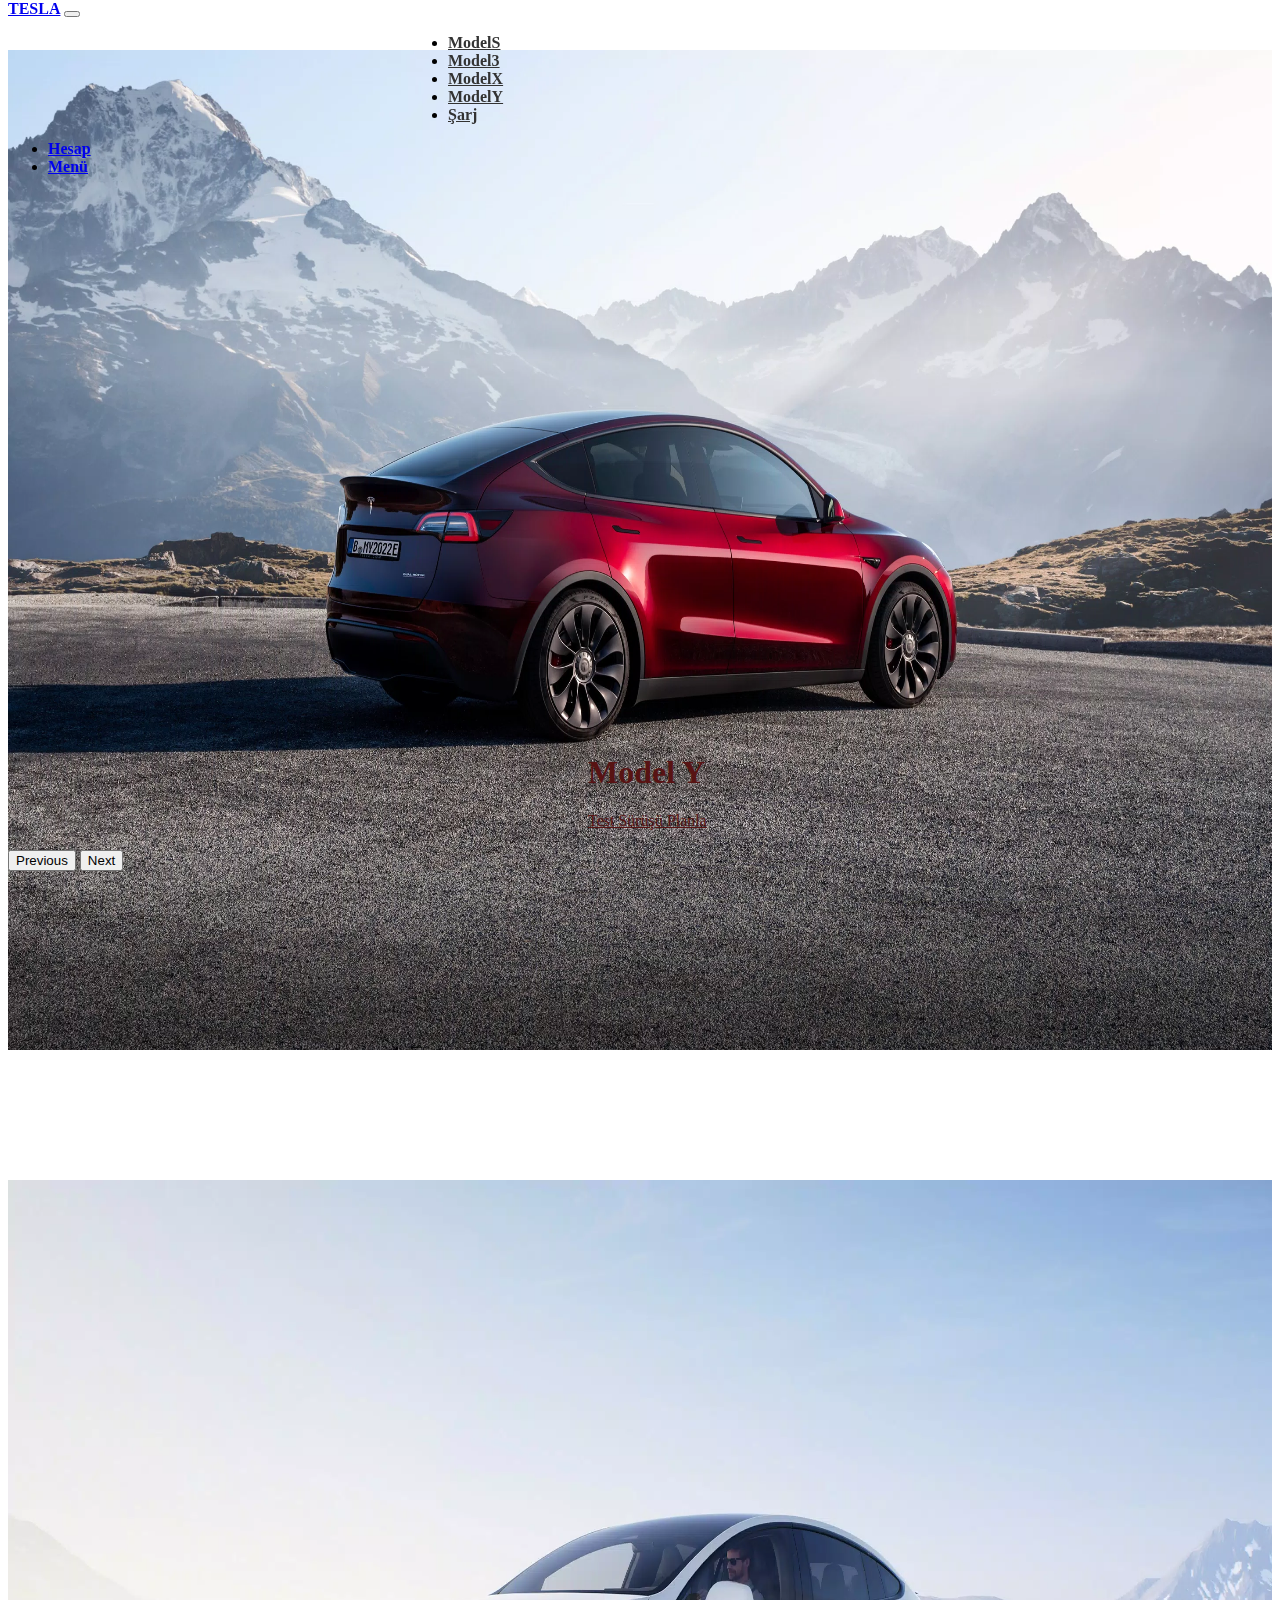
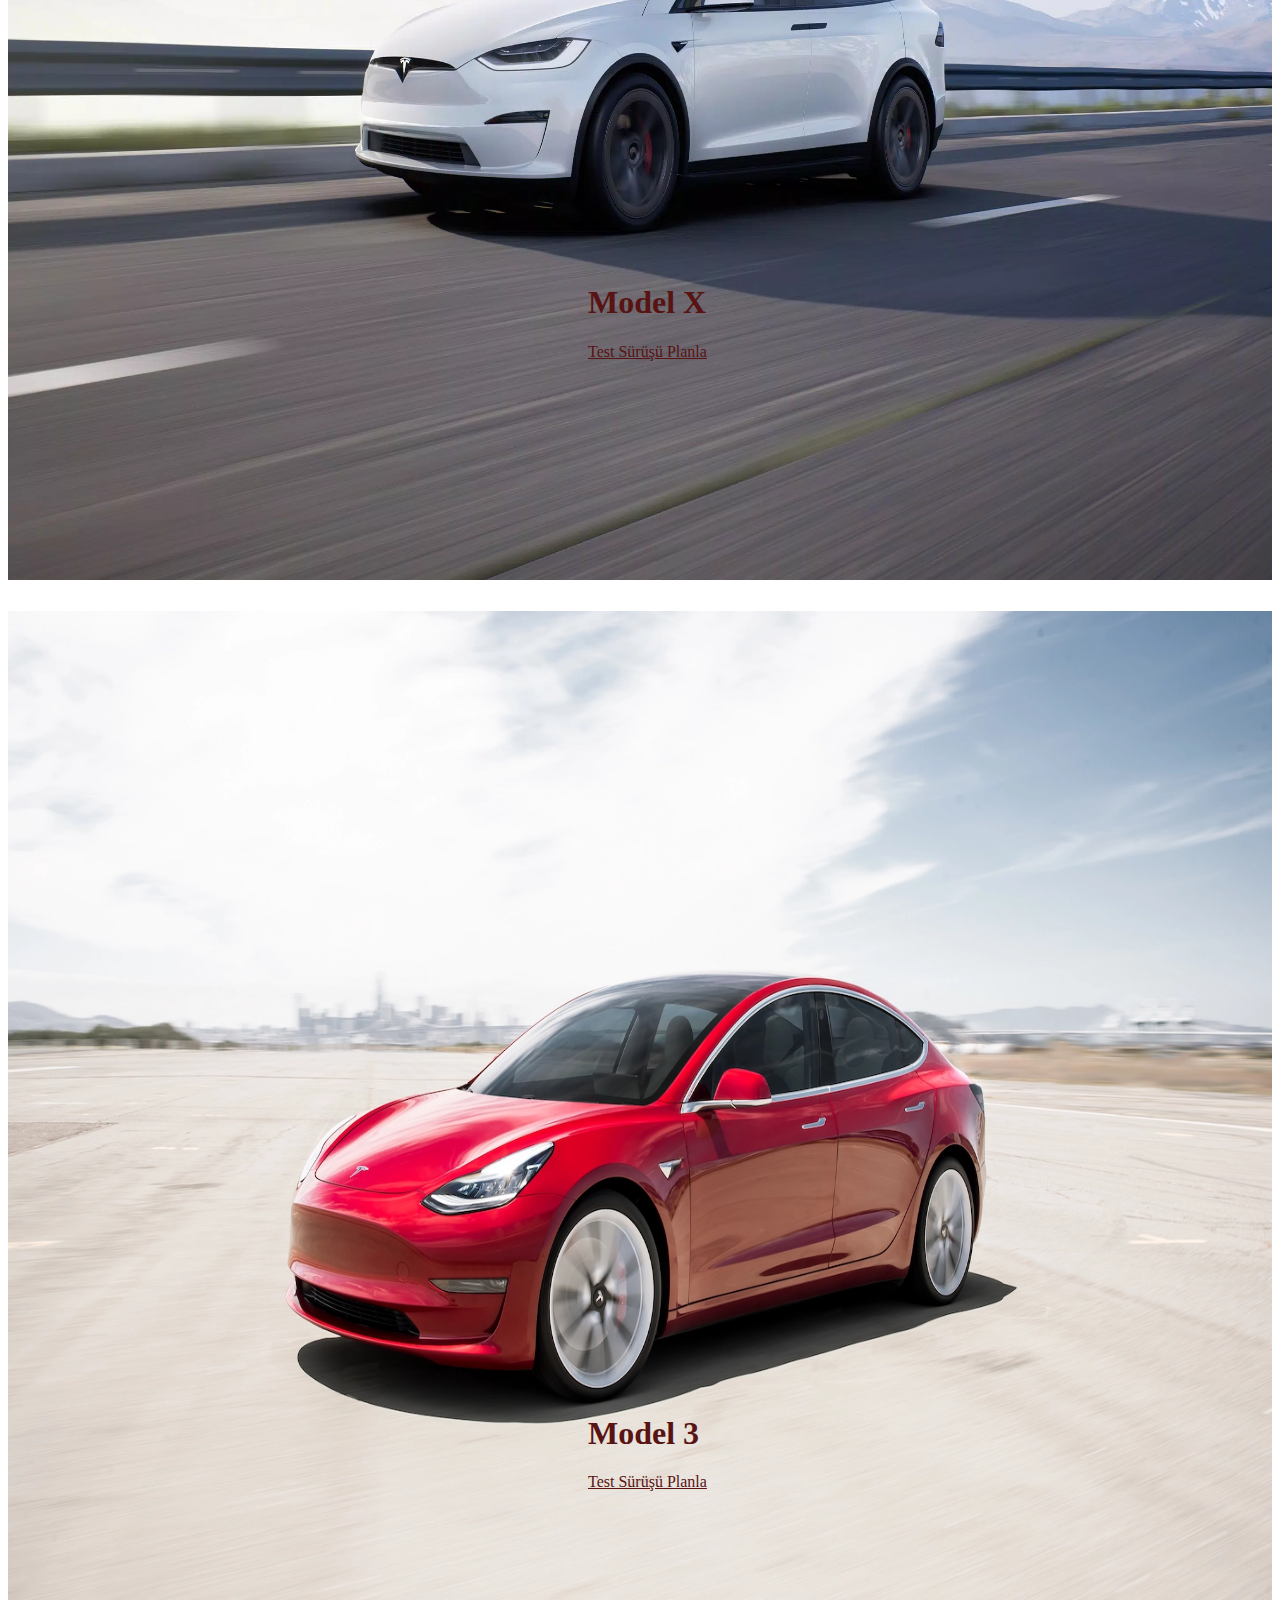
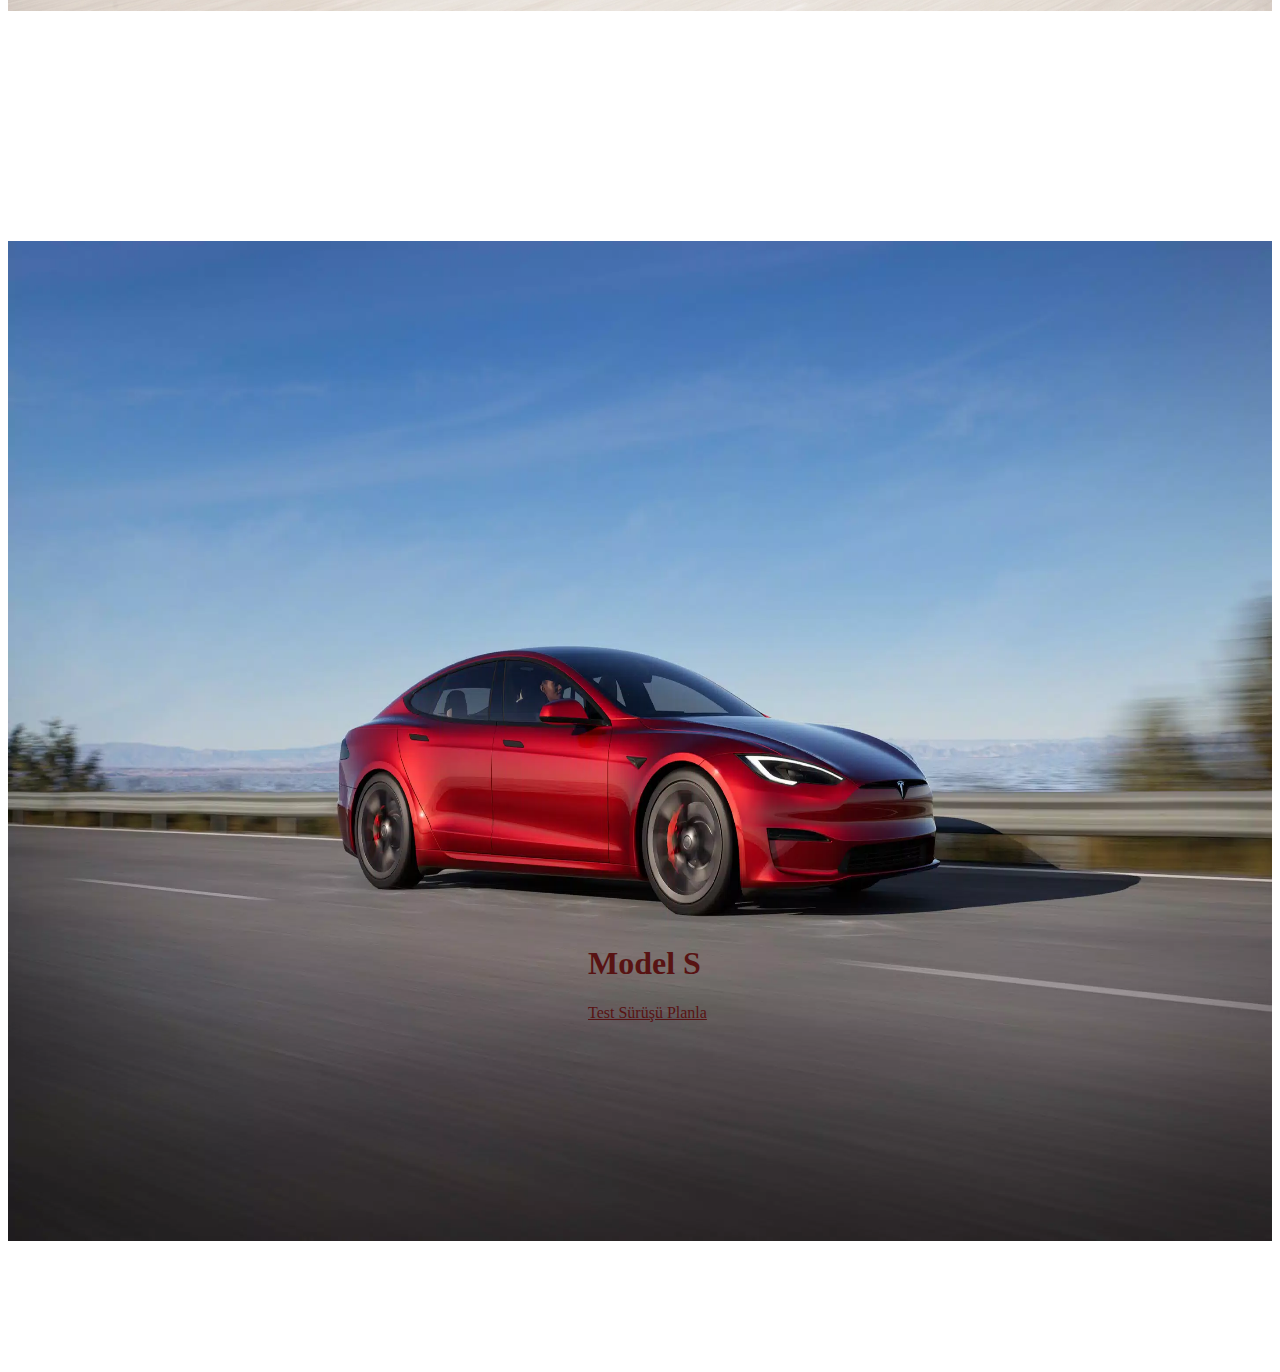
<file: index.html>
<!DOCTYPE html> 

<html lang="en"> 

  <head> 

    <meta charset="UTF-8" /> 

    <meta http-equiv="X-UA-Compatible" content="IE=edge" /> 

    <meta name="viewport" content="width=device-width, initial-scale=1.0" /> 

    <title>Document</title> 

    <link rel="stylesheet" href="style.css" /> 

    <link rel="stylesheet" href="responsive.css"> 

    <link 

      href="https://cdn.jsdelivr.net/npm/bootstrap@5.3.0-alpha3/dist/css/bootstrap.min.css" 

      rel="stylesheet" 

      integrity="sha384-KK94CHFLLe+nY2dmCWGMq91rCGa5gtU4mk92HdvYe+M/SXH301p5ILy+dN9+nJOZ" 

      crossorigin="anonymous" 

    /> 

  </head> 

  <body> 

    <div class="container-fluid one p-0"> 

      <div class="container-fluid begin p-0"> 

        <nav class="navbar navbar-expand-lg "> 

          <div class="container-fluid nav"> 

            <a class="navbar-brand" href="index.html">TESLA</a> 

            <button class="navbar-toggler" type="button" data-bs-toggle="collapse" data-bs-target="#navbarNav" aria-controls="navbarNav" aria-expanded="false" aria-label="Toggle navigation"> 

              <span class="navbar-toggler-icon"></span> 

            </button> 

            <div class="collapse navbar-collapse" id="navbarNav fas"> 

              <ul class="navbar-nav"> 

                <li class="nav-item"> 

                  <a class="nav-link" href="models.html">ModelS</a> 

                </li> 

                <li class="nav-item"> 

                  <a class="nav-link" href="model3.html">Model3</a> 

                </li> 

                <li class="nav-item"> 

                  <a class="nav-link" href="modelx.html">ModelX</a> 

                </li> 

                <li class="nav-item"> 

                  <a class="nav-link" href="modely.html">ModelY</a> 

                </li> 

                <li class="nav-item"> 

                  <a class="nav-link" href="#">Şarj</a> 

                </li> 

              </ul> 

            </div> 

            <div class="collapse2" id="navbarNav"> 

              <ul class="navbar-nav"> 

                <li class="nav-item"> 

                  <a class="nav-link" href="#">Hesap</a> 

                </li> 

                <li class="nav-item"> 

                  <a class="nav-link" href="#">Menü</a> 

                </li> 

              </ul> 

            </div> 

          </div> 

        </nav> 

         

        <div id="carouselExampleControls" class="carousel slide slidd" data-bs-ride="carousel"> 

           

          <div class="carousel-inner in"> 

            <div class="carousel-item my"> 

              <img src="img/Model-Y-Main-Hero-Desktop-EMEA-LHD.webp" class="d-block w-100" alt="..."> 

              <div class="content modely"> 

                <h1>Model Y</h1> 

                <a href="" class="test">Test Sürüşü Planla</a> 

              </div> 

            </div> 

            

            <div class="carousel-item mx"> 

              <img src="img/Model-X-Main-Hero-Desktop-LHD.webp" class="d-block w-100" alt="..."> 

              <div class="content modely"> 

                <h1>Model X</h1> 

                <a href="" class="test">Test Sürüşü Planla</a> 

              </div> 

            </div> 

            <div class="carousel-item active threee"> 

              <img src="img/3.webp" class="d-block w-100" alt="..."> 

              <div class="content modely"> 

                <h1>Model 3</h1> 

                <a href="" class="test">Test Sürüşü Planla</a> 

              </div> 

            </div> 

             

            <div class="carousel-item ms"> 

              <img src="img/Model-S-SocialMedia-RHD.webp" class="d-block w-100" alt="..."> 

              <div class="content modely"> 

                <h1>Model S</h1> 

                <a href=""class="test" >Test Sürüşü Planla</a> 

              </div> 

            </div> 

          </div> 

          <button class="carousel-control-prev" type="button" data-bs-target="#carouselExampleControls" data-bs-slide="prev"> 

            <span class="carousel-control-prev-icon" aria-hidden="true"></span> 

            <span class="visually-hidden">Previous</span> 

          </button> 

          <button class="carousel-control-next" type="button" data-bs-target="#carouselExampleControls" data-bs-slide="next"> 

            <span class="carousel-control-next-icon" aria-hidden="true"></span> 

            <span class="visually-hidden">Next</span> 

          </button> 

        </div> 

      </div> 

    </div> 

 
 

    <script 

      src="https://cdn.jsdelivr.net/npm/bootstrap@5.3.0-alpha3/dist/js/bootstrap.bundle.min.js" 

      integrity="sha384-ENjdO4Dr2bkBIFxQpeoTz1HIcje39Wm4jDKdf19U8gI4ddQ3GYNS7NTKfAdVQSZe" 

      crossorigin="anonymous" 

    ></script> 

    <script src="app.js"></script> 

  </body> 

</html>
</file>
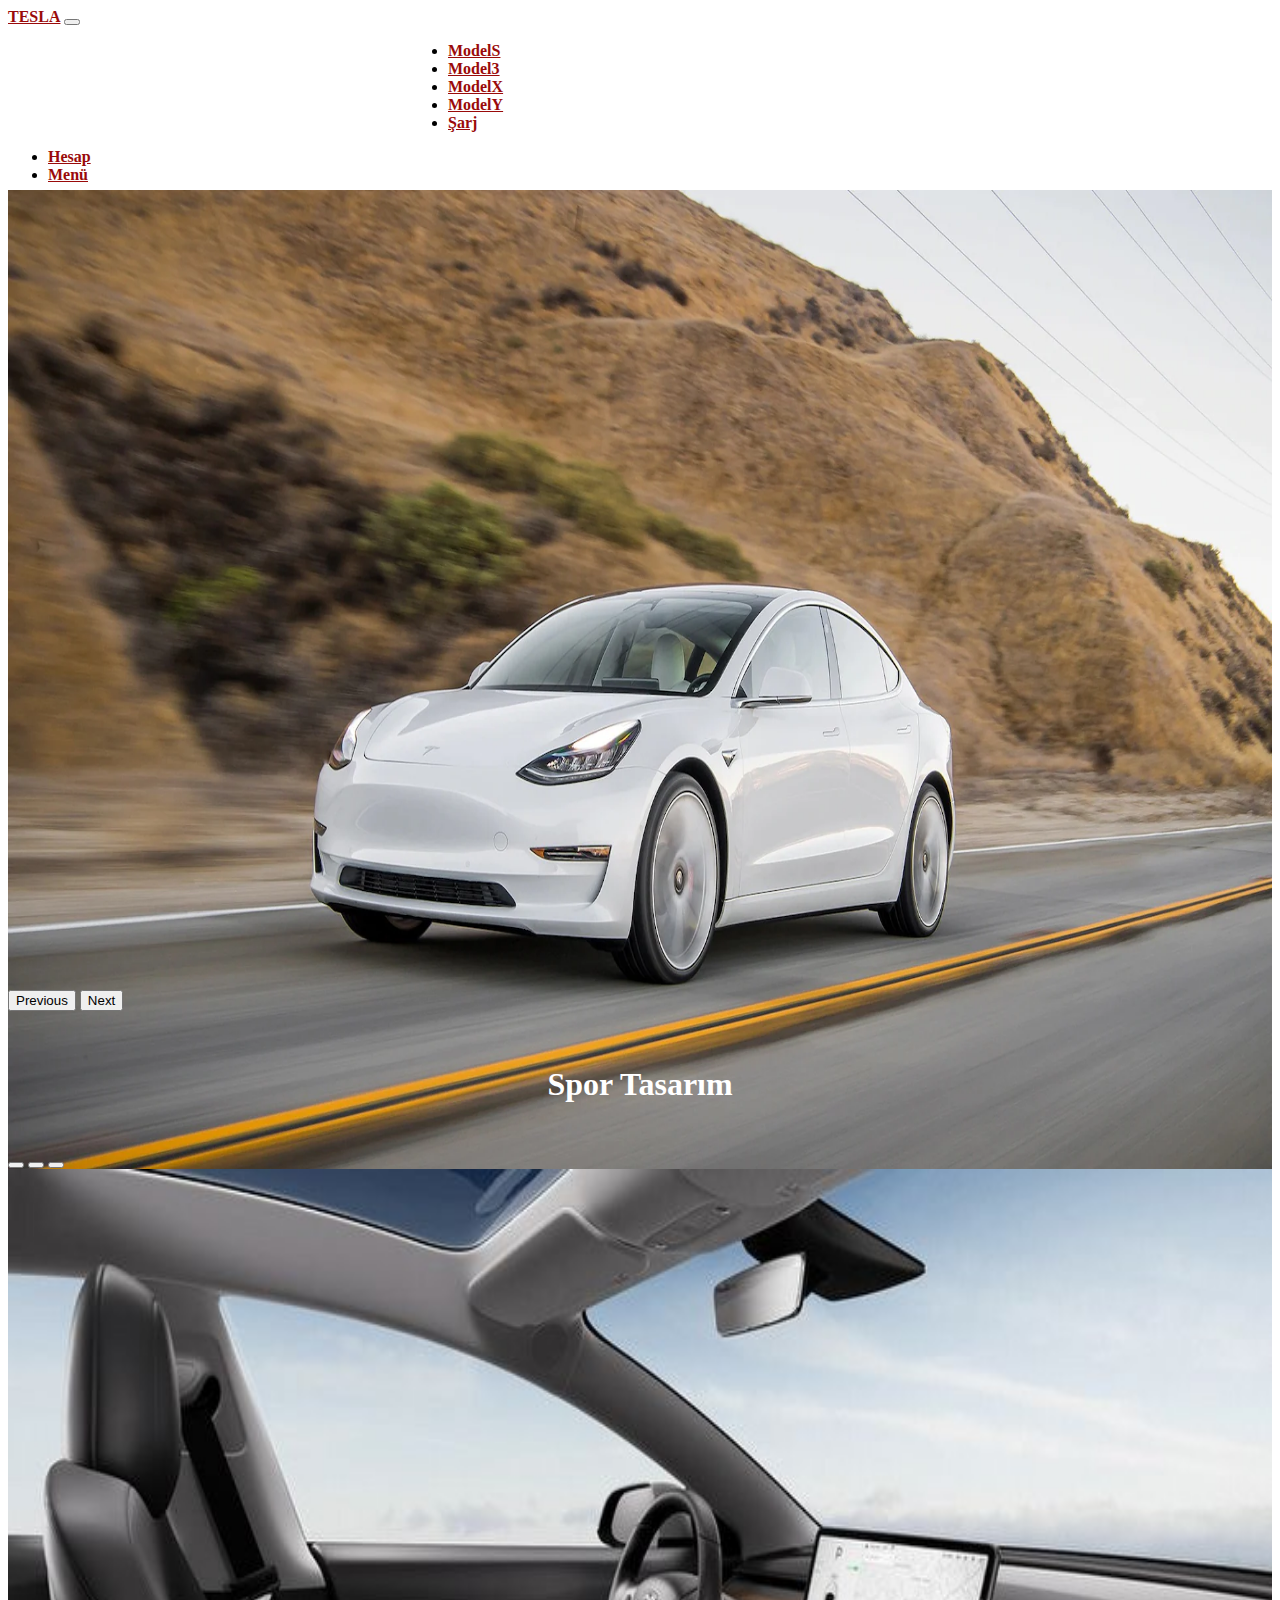
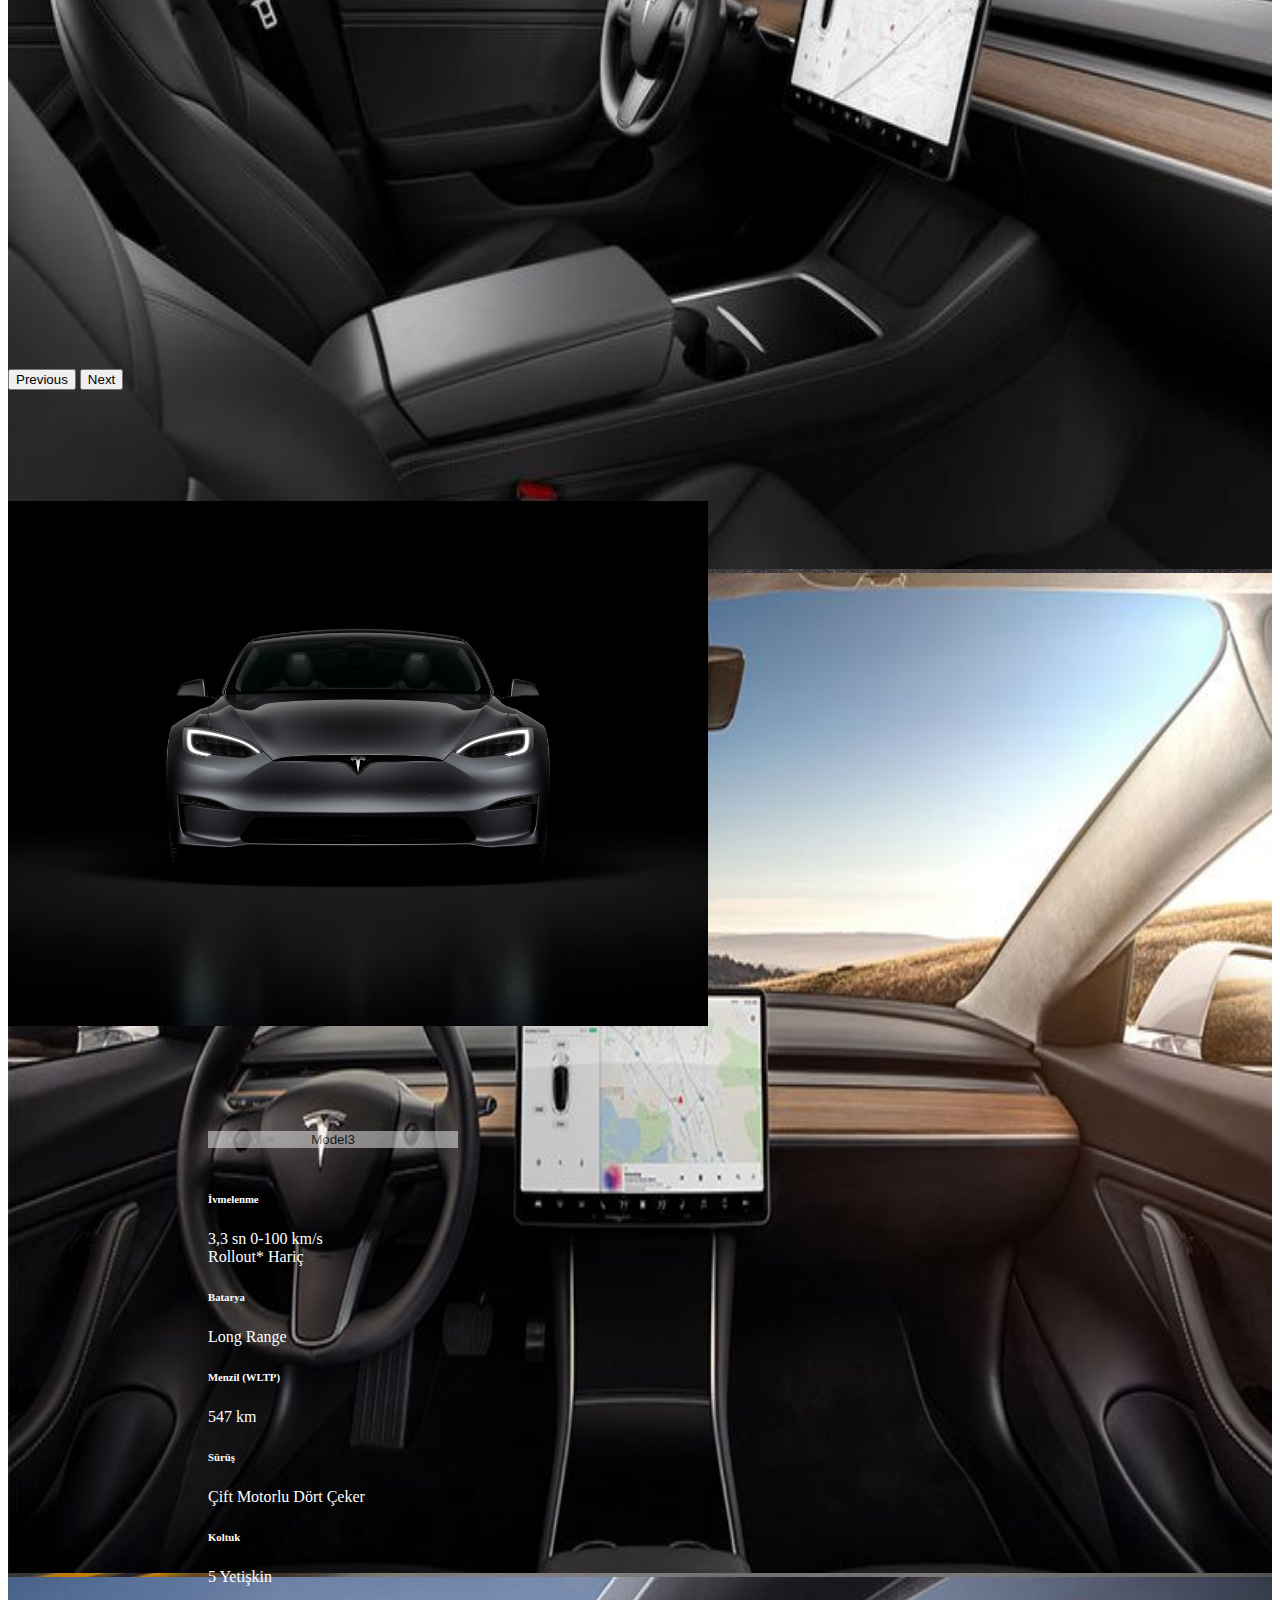
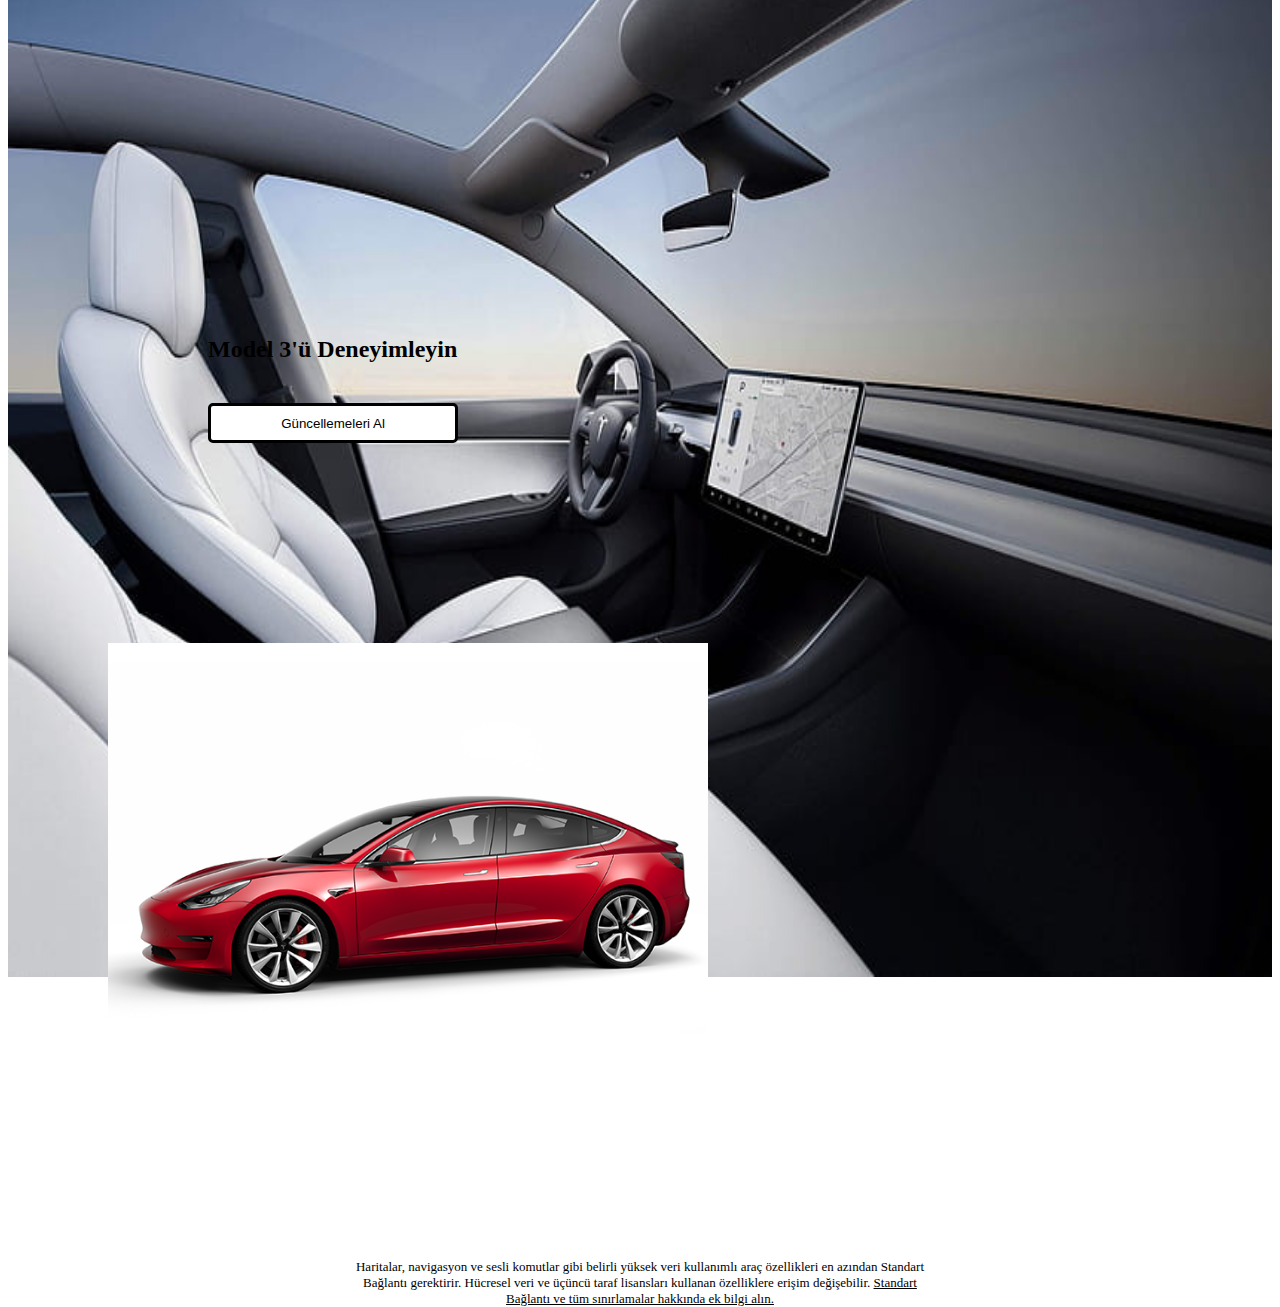
<file: model3.html>
<!DOCTYPE html> 

<html lang="en"> 

  <head> 

    <meta charset="UTF-8" /> 

    <meta http-equiv="X-UA-Compatible" content="IE=edge" /> 

    <meta name="viewport" content="width=device-width, initial-scale=1.0" /> 

    <title>Document</title> 

    <link rel="stylesheet" href="style.css" /> 

    <link rel="stylesheet" href="responsive.css" /> 

    <link 

      href="https://cdn.jsdelivr.net/npm/bootstrap@5.3.0-alpha3/dist/css/bootstrap.min.css" 

      rel="stylesheet" 

      integrity="sha384-KK94CHFLLe+nY2dmCWGMq91rCGa5gtU4mk92HdvYe+M/SXH301p5ILy+dN9+nJOZ" 

      crossorigin="anonymous" 

    /> 

  </head> 

  <body> 

    <div class="container-fluid two p-0"> 

      <div class="container-fluid begin p-0"> 

        <nav class="navbar navbar-expand-lg navvv"> 

          <div class="container-fluid"> 

            <a class="navbar-brand" href="index.html">TESLA</a> 

            <button 

              class="navbar-toggler" 

              type="button" 

              data-bs-toggle="collapse" 

              data-bs-target="#navbarNav" 

              aria-controls="navbarNav" 

              aria-expanded="false" 

              aria-label="Toggle navigation" 

            > 

              <span class="navbar-toggler-icon"></span> 

            </button> 

            <div class="collapse navbar-collapse" id="navbarNav fas"> 

              <ul class="navbar-nav"> 

                <li class="nav-item"> 

                  <a class="nav-link" href="models.html">ModelS</a> 

                </li> 

                <li class="nav-item"> 

                  <a class="nav-link" href="model.3.html">Model3</a> 

                </li> 

                <li class="nav-item"> 

                  <a class="nav-link" href="modelx.html">ModelX</a> 

                </li> 

                <li class="nav-item"> 

                  <a class="nav-link" href="modely.html">ModelY</a> 

                </li> 

                <li class="nav-item"> 

                  <a class="nav-link" href="#">Şarj</a> 

                </li> 

              </ul> 

            </div> 

            <div class="collapse2" id="navbarNav"> 

              <ul class="navbar-nav"> 

                <li class="nav-item"> 

                  <a class="nav-link" href="#">Hesap</a> 

                </li> 

                <li class="nav-item"> 

                  <a class="nav-link" href="#">Menü</a> 

                </li> 

              </ul> 

            </div> 

          </div> 

        </nav> 

 
 

        <div 

          id="carouselExampleControls" 

          class="carousel slide" 

          data-bs-ride="carousel" 

        > 

          <div class="carousel-inner"> 

            <div class="carousel-item"> 

              <img 

                src="img/2018-Tesla-Model-3-Dual-Motor-Performance-11.webp" 

                class="d-block w-100" 

                alt="..." 

              /> 

              <div class="content men d-flex"> 

                <div class="content"> 

                  <h2>3,3 sn</h2> 

                  <p>0-100 km/s</p> 

                  <p class="pp">(WLTP)</p> 

                </div> 

                <div class="content"> 

                  <h2>603 km</h2> 

                  <p>Menzil (WLTP)</p> 

                </div> 

                <div class="content"> 

                  <h2>AVD</h2> 

                  <p>Çift Motor</p> 

                </div> 

                <div class="content btn"> 

                  <button>Güncellemeleri Al</button> 

                </div> 

              </div> 

            </div> 

            <div class="carousel-item active"> 

              <img 

                src="img/tesla-model-3-sesle-kontrol-konusunda-cigir-acacak.jpeg" 

                class="d-block w-100" 

                alt="..." 

              /> 

              <div class="content men d-flex"> 

                <div class="content"> 

                  <h2>3,3 sn</h2> 

                  <p>0-100 km/s</p> 

                  <p class="pp">(WLTP)</p> 

                </div> 

                <div class="content"> 

                  <h2>603 km</h2> 

                  <p>Menzil (WLTP)</p> 

                </div> 

                <div class="content"> 

                  <h2>AVD</h2> 

                  <p>Çift Motor</p> 

                </div> 

                <div class="content btn"> 

                  <button>Güncellemeleri Al</button> 

                </div> 

              </div> 

            </div> 

 
 

            <div class="carousel-item"> 

              <img 

                src="img/2018-Tesla-Model-3-Dual-Motor-Performance-11[228577].webp" 

                class="d-block w-100" 

                alt="..." 

              /> 

              <div class="content men d-flex"> 

                <div class="content"> 

                  <h2>3,3 sn</h2> 

                  <p>0-100 km/s</p> 

                  <p class="pp">(WLTP)</p> 

                </div> 

                <div class="content"> 

                  <h2>603 km</h2> 

                  <p>Menzil (WLTP)</p> 

                </div> 

                <div class="content"> 

                  <h2>AVD</h2> 

                  <p>Çift Motor</p> 

                </div> 

                <div class="content btn"> 

                  <button>Güncellemeleri Al</button> 

                </div> 

              </div> 

            </div> 

          </div> 

          <button 

            class="carousel-control-prev" 

            type="button" 

            data-bs-target="#carouselExampleControls" 

            data-bs-slide="prev" 

          > 

            <span class="carousel-control-prev-icon" aria-hidden="true"></span> 

            <span class="visually-hidden">Previous</span> 

          </button> 

          <button 

            class="carousel-control-next" 

            type="button" 

            data-bs-target="#carouselExampleControls" 

            data-bs-slide="next" 

          > 

            <span class="carousel-control-next-icon" aria-hidden="true"></span> 

            <span class="visually-hidden">Next</span> 

          </button> 

        </div> 

        <div class="content ic"> 

          <h1>Spor Tasarım</h1> 

        </div> 

        <div 

          id="carouselExampleIndicators" 

          class="carousel slide slid" 

          data-bs-ride="carousel" 

        > 

          <div class="carousel-indicators"> 

            <button 

              type="button" 

              data-bs-target="#carouselExampleIndicators" 

              data-bs-slide-to="0" 

              class="active" 

              aria-current="true" 

              aria-label="Slide 1" 

            ></button> 

            <button 

              type="button" 

              data-bs-target="#carouselExampleIndicators" 

              data-bs-slide-to="1" 

              aria-label="Slide 2" 

            ></button> 

            <button 

              type="button" 

              data-bs-target="#carouselExampleIndicators" 

              data-bs-slide-to="2" 

              aria-label="Slide 3" 

            ></button> 

          </div> 

          <div class="carousel-inner"> 

            <div class="carousel-item active"> 

              <img 

                src="img/20201017112858685120.jpeg" 

                class="d-block w-100" 

                alt="..." 

              /> 

            </div> 

            <div class="carousel-item"> 

              <img 

                src="img/tesla-model-3.jpeg" 

                class="d-block w-100" 

                alt="..." 

              /> 

            </div> 

            <div class="carousel-item"> 

              <img 

                src="img/desktop-wallpaper-model-y-tesla-model-3-interior.jpeg" 

                class="d-block w-100" 

                alt="..." 

              /> 

            </div> 

          </div> 

          <button 

            class="carousel-control-prev" 

            type="button" 

            data-bs-target="#carouselExampleIndicators" 

            data-bs-slide="prev" 

          > 

            <span class="carousel-control-prev-icon" aria-hidden="true"></span> 

            <span class="visually-hidden">Previous</span> 

          </button> 

          <button 

            class="carousel-control-next" 

            type="button" 

            data-bs-target="#carouselExampleIndicators" 

            data-bs-slide="next" 

          > 

            <span class="carousel-control-next-icon" aria-hidden="true"></span> 

            <span class="visually-hidden">Next</span> 

          </button> 

        </div> 

        

        <div class="content w-100 d-flex bg-black oz"> 

          <div class="content"> 

            <div class="content img3"> 

              <img 

                src="img/tesla-model-s-long-range-black-front-scaled.jpeg" 

                alt="" 

              /> 

            </div> 

          </div> 

          <div class="content iv"> 

            <div class="content"> 

              <button>Model3</button> 

            </div> 

            <div class="content"> 

              <h6>İvmelenme</h6> 

              <p> 

                3,3 sn 0-100 km/s <br> 

                Rollout* Hariç 

              </p> 

            </div> 

            <div class="content"> 

              <h6>Batarya</h6> 

              <p> 

                Long Range 

              </p> 

            </div> 

            <div class="content"> 

              <h6>Menzil (WLTP)</h6> 

              <p> 

                547 km 

              </p> 

            </div> 

            <div class="content"> 

              <h6>Sürüş</h6> 

              <p> 

                Çift Motorlu Dört Çeker 

              </p> 

            </div> 

            <div class="content"> 

              <h6>Koltuk</h6> 

              <p>5 Yetişkin</p> 

            </div> 

          </div> 

        </div> 

        <div class="content w-100 gun"> 

          <div class="content d-flex"> 

            <div class="content"> 

              <div class="content ss"> 

                <h2>Model 3'ü Deneyimleyin</h2> 

                <button>Güncellemeleri Al</button> 

              </div> 

            </div> 

            <div class="content img4"> 

              <img src="img/tesla-model-3.png" alt="" /> 

            </div> 

          </div> 

        </div> 

        <div class="content har"> 

          <div class="content"> 

            <p> 

              Haritalar, navigasyon ve sesli komutlar gibi belirli yüksek veri 

              kullanımlı araç özellikleri en azından Standart <br /> 

              Bağlantı gerektirir. Hücresel veri ve üçüncü taraf lisansları 

              kullanan özelliklere erişim değişebilir. <a href="">Standart <br> Bağlantı ve tüm sınırlamalar hakkında ek bilgi alın.</a> 

 
 

            </p> 

            

          </div> 

        </div> 

         

      </div> 

    </div> 

 
 

    <script 

      src="https://cdn.jsdelivr.net/npm/bootstrap@5.3.0-alpha3/dist/js/bootstrap.bundle.min.js" 

      integrity="sha384-ENjdO4Dr2bkBIFxQpeoTz1HIcje39Wm4jDKdf19U8gI4ddQ3GYNS7NTKfAdVQSZe" 

      crossorigin="anonymous" 

    ></script> 

    <script src="app.js"></script> 

  </body> 

</html>
</file>
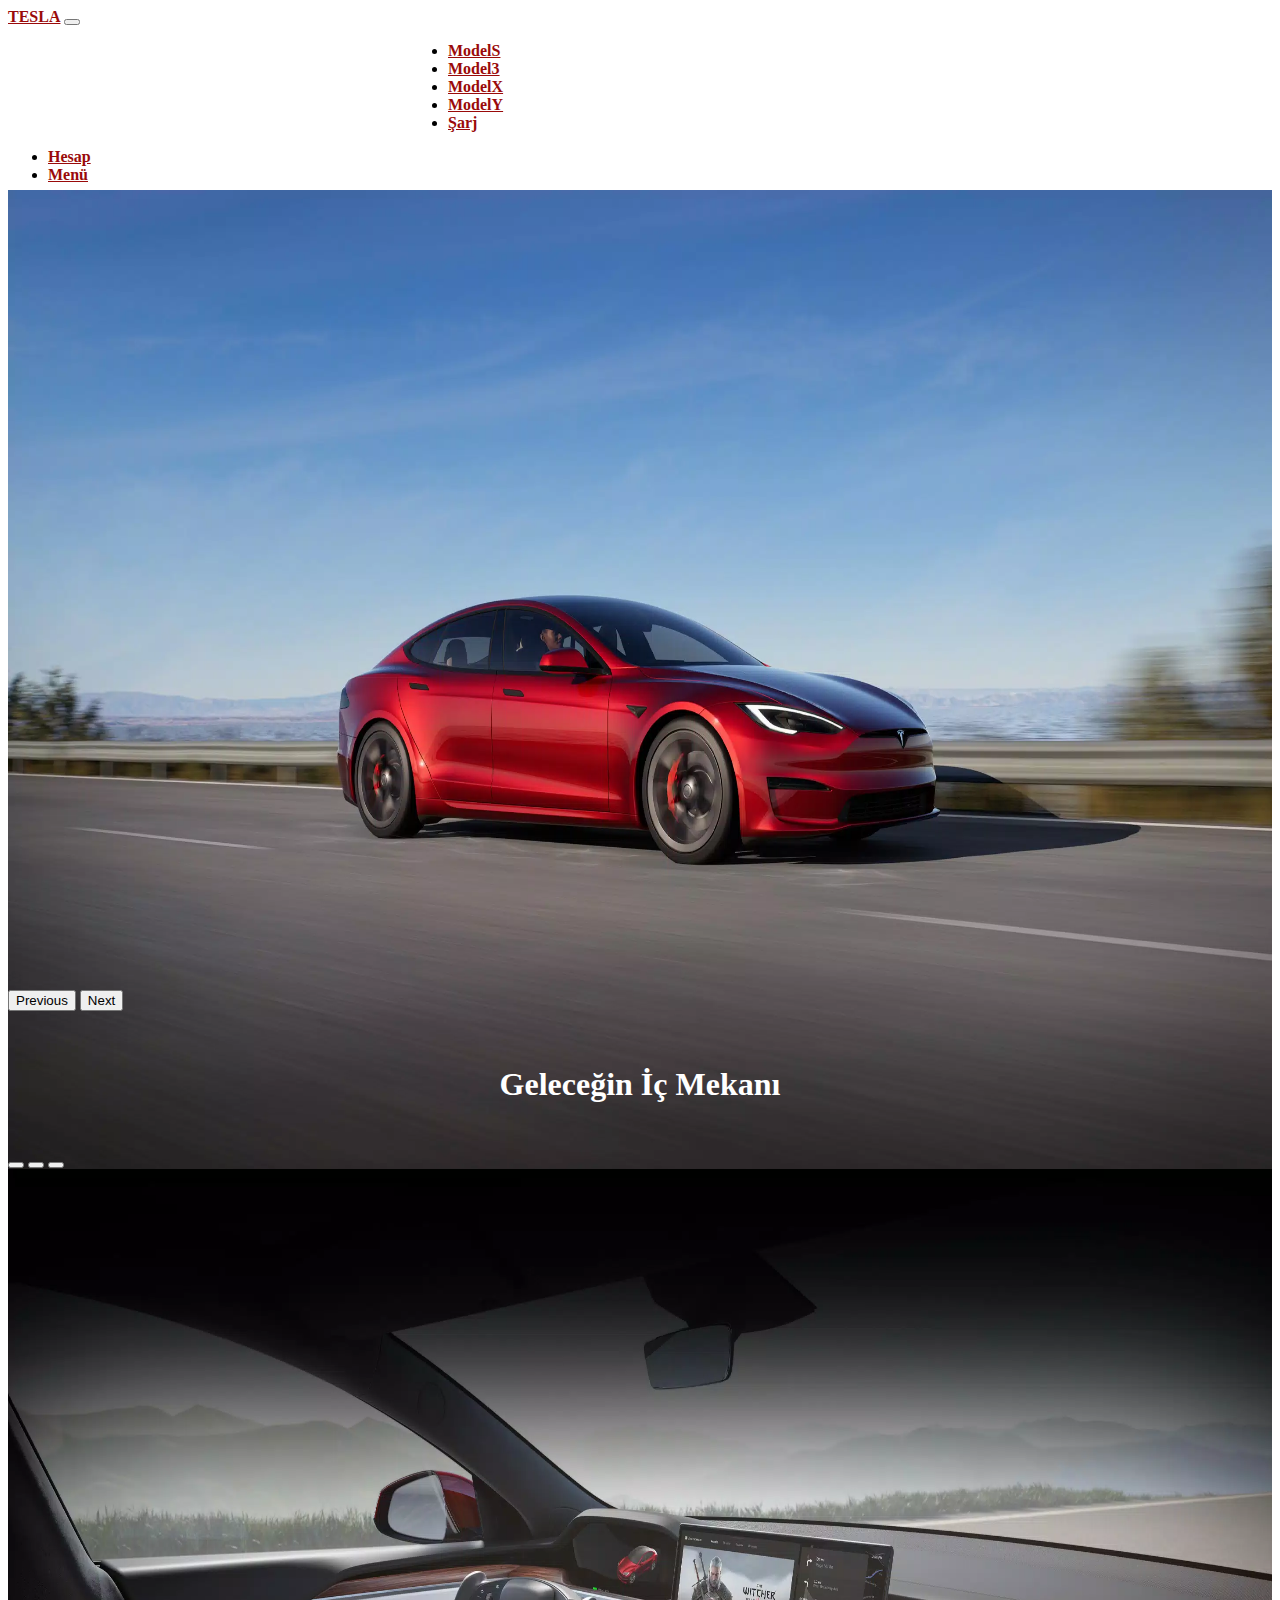
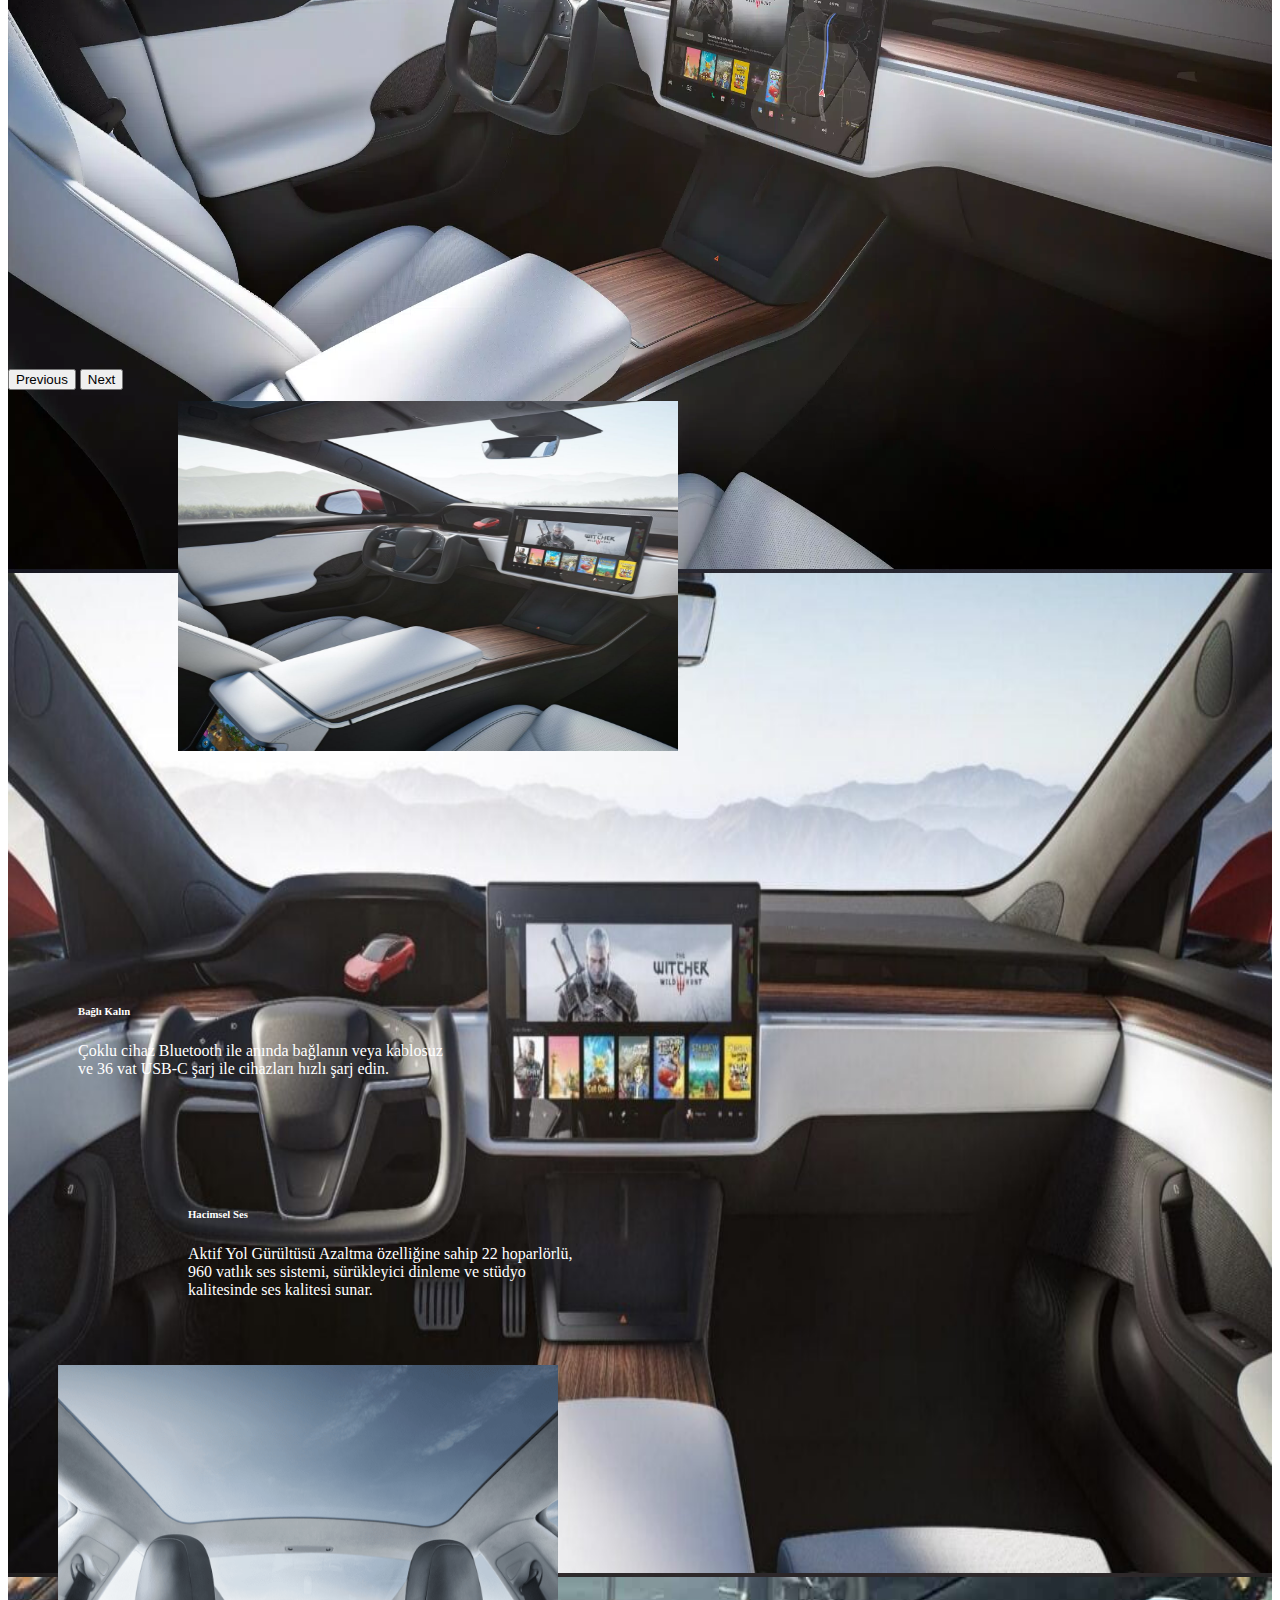
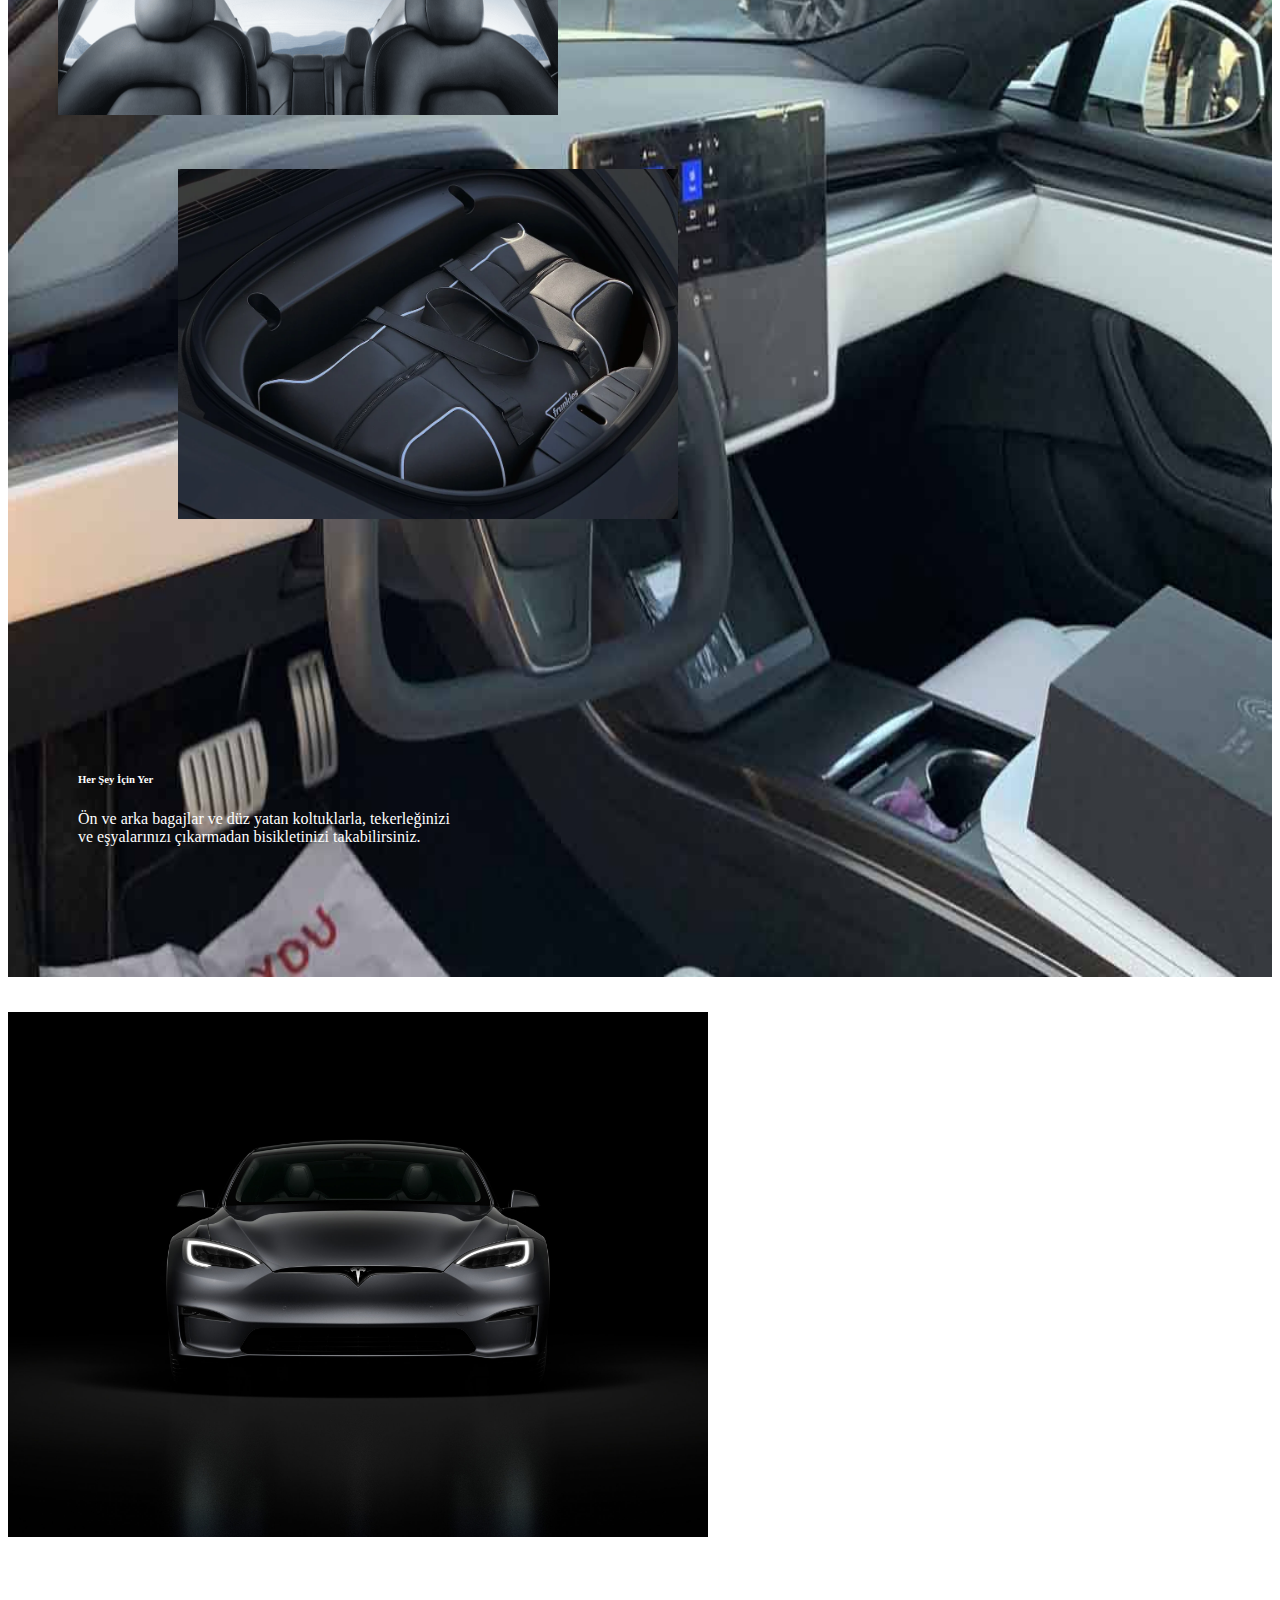
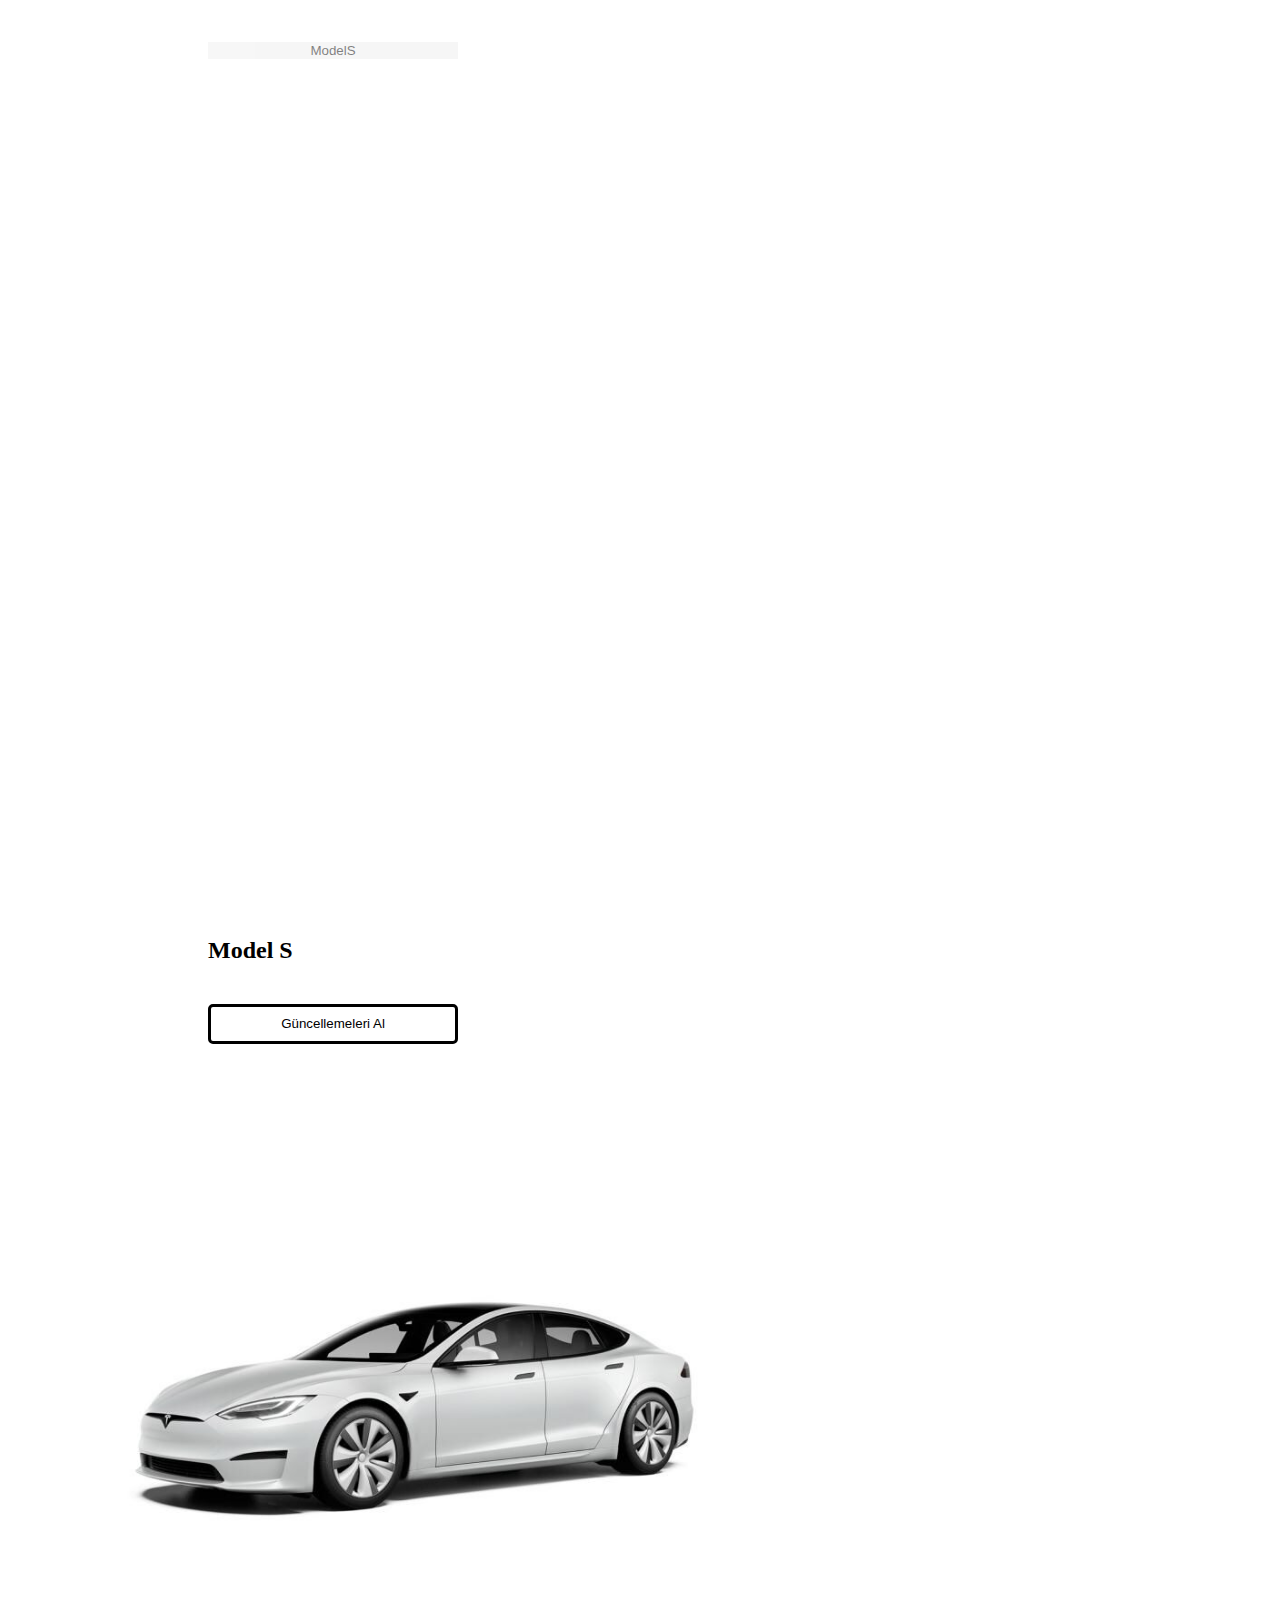
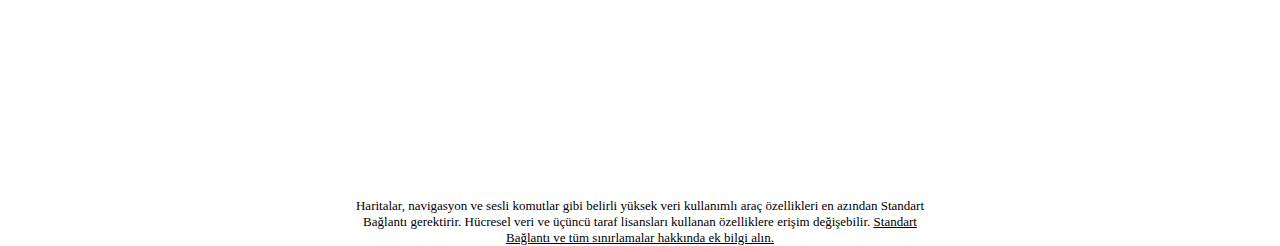
<file: models.html>
<!DOCTYPE html> 

<html lang="en"> 

  <head> 

    <meta charset="UTF-8" /> 

    <meta http-equiv="X-UA-Compatible" content="IE=edge" /> 

    <meta name="viewport" content="width=device-width, initial-scale=1.0" /> 

    <title>Document</title> 

    <link rel="stylesheet" href="style.css" /> 

    <link rel="stylesheet" href="responsive.css" /> 

    <link 

      href="https://cdn.jsdelivr.net/npm/bootstrap@5.3.0-alpha3/dist/css/bootstrap.min.css" 

      rel="stylesheet" 

      integrity="sha384-KK94CHFLLe+nY2dmCWGMq91rCGa5gtU4mk92HdvYe+M/SXH301p5ILy+dN9+nJOZ" 

      crossorigin="anonymous" 

    /> 

  </head> 

  <body> 

    <div class="container-fluid two p-0"> 

      <div class="container-fluid begin p-0"> 

        <nav class="navbar navbar-expand-lg navvv"> 

          <div class="container-fluid"> 

            <a class="navbar-brand" href="index.html">TESLA</a> 

            <button 

              class="navbar-toggler" 

              type="button" 

              data-bs-toggle="collapse" 

              data-bs-target="#navbarNav" 

              aria-controls="navbarNav" 

              aria-expanded="false" 

              aria-label="Toggle navigation" 

            > 

              <span class="navbar-toggler-icon"></span> 

            </button> 

            <div class="collapse navbar-collapse" id="navbarNav fas"> 

              <ul class="navbar-nav"> 

                <li class="nav-item"> 

                  <a class="nav-link" href="models.html">ModelS</a> 

                </li> 

                <li class="nav-item"> 

                  <a class="nav-link" href="model3.html">Model3</a> 

                </li> 

                <li class="nav-item"> 

                  <a class="nav-link" href="modelx.html">ModelX</a> 

                </li> 

                <li class="nav-item"> 

                  <a class="nav-link" href="modely.html">ModelY</a> 

                </li> 

                <li class="nav-item"> 

                  <a class="nav-link" href="#">Şarj</a> 

                </li> 

              </ul> 

            </div> 

            <div class="collapse2" id="navbarNav"> 

              <ul class="navbar-nav"> 

                <li class="nav-item"> 

                  <a class="nav-link" href="#">Hesap</a> 

                </li> 

                <li class="nav-item"> 

                  <a class="nav-link" href="#">Menü</a> 

                </li> 

              </ul> 

            </div> 

          </div> 

        </nav> 

 
 

        <div 

          id="carouselExampleControls" 

          class="carousel slide" 

          data-bs-ride="carousel" 

        > 

          <div class="carousel-inner"> 

            <div class="carousel-item"> 

              <img 

                src="img/Model-S-SocialMedia-RHD.webp" 

                class="d-block w-100" 

                alt="..." 

              /> 

              <div class="content men d-flex"> 

                <div class="content"> 

                  <h2>600 km</h2> 

                  <p>Menzil</p> 

                  <p class="pp">(WLTP)</p> 

                </div> 

                <div class="content"> 

                  <h2>2,1 sn</h2> 

                  <p>0-100 km/s</p> 

                </div> 

                <div class="content"> 

                  <h2>322 km/s</h2> 

                  <p>Azami Hız</p> 

                </div> 

                <div class="content"> 

                  <h2>1.020 bg</h2> 

                  <p>Araç Gücü</p> 

                </div> 

                <div class="content btn"> 

                  <button>Güncellemeleri Al</button> 

                </div> 

              </div> 

            </div> 

            <div class="carousel-item active"> 

              <img 

                src="img/Model-S-Exterior-Grid-C-Desktop-Global.jpeg" 

                class="d-block w-100" 

                alt="..." 

              /> 

              <div class="content men d-flex"> 

                <div class="content"> 

                  <h2>600 km</h2> 

                  <p>Menzil</p> 

                  <p class="pp">(WLTP)</p> 

                </div> 

                <div class="content"> 

                  <h2>2,1 sn</h2> 

                  <p>0-100 km/s</p> 

                </div> 

                <div class="content"> 

                  <h2>322 km/s</h2> 

                  <p>Azami Hız</p> 

                </div> 

                <div class="content"> 

                  <h2>1.020 bg</h2> 

                  <p>Araç Gücü</p> 

                </div> 

                <div class="content btn"> 

                  <button>Güncellemeleri Al</button> 

                </div> 

              </div> 

            </div> 

 
 

            <div class="carousel-item"> 

              <img 

                src="img/Model-S-SocialMedia-RHD.webp" 

                class="d-block w-100" 

                alt="..." 

              /> 

              <div class="content men d-flex"> 

                <div class="content"> 

                  <h2>600 km</h2> 

                  <p>Menzil</p> 

                  <p class="pp">(WLTP)</p> 

                </div> 

                <div class="content"> 

                  <h2>2,1 sn</h2> 

                  <p>0-100 km/s</p> 

                </div> 

                <div class="content"> 

                  <h2>322 km/s</h2> 

                  <p>Azami Hız</p> 

                </div> 

                <div class="content"> 

                  <h2>1.020 bg</h2> 

                  <p>Araç Gücü</p> 

                </div> 

                <div class="content btn"> 

                  <button>Güncellemeleri Al</button> 

                </div> 

              </div> 

            </div> 

          </div> 

          <button 

            class="carousel-control-prev" 

            type="button" 

            data-bs-target="#carouselExampleControls" 

            data-bs-slide="prev" 

          > 

            <span class="carousel-control-prev-icon" aria-hidden="true"></span> 

            <span class="visually-hidden">Previous</span> 

          </button> 

          <button 

            class="carousel-control-next" 

            type="button" 

            data-bs-target="#carouselExampleControls" 

            data-bs-slide="next" 

          > 

            <span class="carousel-control-next-icon" aria-hidden="true"></span> 

            <span class="visually-hidden">Next</span> 

          </button> 

        </div> 

        <div class="content ic"> 

          <h1>Geleceğin İç Mekanı</h1> 

        </div> 

        <div 

          id="carouselExampleIndicators" 

          class="carousel slide slid" 

          data-bs-ride="carousel" 

        > 

          <div class="carousel-indicators"> 

            <button 

              type="button" 

              data-bs-target="#carouselExampleIndicators" 

              data-bs-slide-to="0" 

              class="active" 

              aria-current="true" 

              aria-label="Slide 1" 

            ></button> 

            <button 

              type="button" 

              data-bs-target="#carouselExampleIndicators" 

              data-bs-slide-to="1" 

              aria-label="Slide 2" 

            ></button> 

            <button 

              type="button" 

              data-bs-target="#carouselExampleIndicators" 

              data-bs-slide-to="2" 

              aria-label="Slide 3" 

            ></button> 

          </div> 

          <div class="carousel-inner"> 

            <div class="carousel-item active"> 

              <img 

                src="img/Model-S-Interior-Hero-Desktop-LHD.webp" 

                class="d-block w-100" 

                alt="..." 

              /> 

            </div> 

            <div class="carousel-item"> 

              <img 

                src="img/tesla-model-s-yeni-tasarim-bigumigu-7-1300x680.jpeg" 

                class="d-block w-100" 

                alt="..." 

              /> 

            </div> 

            <div class="carousel-item"> 

              <img 

                src="img/1aabe6cc009e225659be32440be7c57501e42d64.jpeg" 

                class="d-block w-100" 

                alt="..." 

              /> 

            </div> 

          </div> 

          <button 

            class="carousel-control-prev" 

            type="button" 

            data-bs-target="#carouselExampleIndicators" 

            data-bs-slide="prev" 

          > 

            <span class="carousel-control-prev-icon" aria-hidden="true"></span> 

            <span class="visually-hidden">Previous</span> 

          </button> 

          <button 

            class="carousel-control-next" 

            type="button" 

            data-bs-target="#carouselExampleIndicators" 

            data-bs-slide="next" 

          > 

            <span class="carousel-control-next-icon" aria-hidden="true"></span> 

            <span class="visually-hidden">Next</span> 

          </button> 

        </div> 

        <div class="content w-100 imgg"> 

          <div class="content d-flex"> 

            <div class="content"> 

              <img 

                src="img/tesla-model-s-yeni-tasarim-bigumigu-9.jpeg" 

                alt="" 

              /> 

            </div> 

            <div class="content usb"> 

              <h6>Bağlı Kalın</h6> 

              <p> 

                Çoklu cihaz Bluetooth ile anında bağlanın veya kablosuz <br /> 

                ve 36 vat USB-C şarj ile cihazları hızlı şarj edin. 

              </p> 

            </div> 

          </div> 

          <div class="content d-flex"> 

            <div class="content usbb"> 

              <h6>Hacimsel Ses</h6> 

              <p> 

                Aktif Yol Gürültüsü Azaltma özelliğine sahip 22 hoparlörlü, 

                <br /> 

                960 vatlık ses sistemi, sürükleyici dinleme ve stüdyo <br /> 

                kalitesinde ses kalitesi sunar. 

              </p> 

            </div> 

            <div class="content img2"> 

              <img src="img/yuklemeler_240.png" alt="" /> 

            </div> 

          </div> 

          <div class="content d-flex"> 

            <div class="content"> 

              <img 

                src="img/reisetasche-fur-den-frunk-im-tesla-model-3-frunkle-black-white-628872_1200x1200.webp" 

                alt="" 

              /> 

            </div> 

            <div class="content usb"> 

              <h6>Her Şey İçin Yer</h6> 

              <p> 

                Ön ve arka bagajlar ve düz yatan koltuklarla, tekerleğinizi 

                <br /> 

                ve eşyalarınızı çıkarmadan bisikletinizi takabilirsiniz. 

              </p> 

            </div> 

          </div> 

        </div> 

        <div class="content w-100 d-flex bg-black oz"> 

          <div class="content"> 

            <div class="content img3"> 

              <img 

                src="img/tesla-model-s-long-range-black-front-scaled.jpeg" 

                alt="" 

              /> 

            </div> 

          </div> 

          <div class="content iv"> 

            <div class="content"> 

              <button>ModelS</button> 

            </div> 

            <div class="content"> 

              <h6>İvmelenme</h6> 

              <p> 

                2,1 sn 0-100 km/s <br /> 

                Rollout* Hariç 

              </p> 

            </div> 

            <div class="content"> 

              <h6>Azami Hız</h6> 

              <p> 

                322 km/s <br /> 

                ücretli donanım yükseltmeleri ile <br /> 

                donatıldığında 

              </p> 

            </div> 

            <div class="content"> 

              <h6>Araç Gücü</h6> 

              <p> 

                1.020 bg <br /> 

                ivmelenme testi, simülasyon ve <br /> 

                batarya sınırlarına göre 

              </p> 

            </div> 

            <div class="content"> 

              <h6>Motor Gücü</h6> 

              <p> 

                Ön: 314 kW <br /> 

                Arka: 309 kW x2 

              </p> 

            </div> 

            <div class="content"> 

              <h6>Güç Aktarım Mekanizması</h6> 

              <p>Üç Motor</p> 

            </div> 

          </div> 

        </div> 

        <div class="content w-100 gun"> 

          <div class="content d-flex"> 

            <div class="content"> 

              <div class="content ss"> 

                <h2>Model S</h2> 

                <button>Güncellemeleri Al</button> 

              </div> 

            </div> 

            <div class="content img4"> 

              <img src="img/2021-tesla-model-s-6-660x371.jpeg" alt="" /> 

            </div> 

          </div> 

        </div> 

        <div class="content har"> 

          <div class="content"> 

            <p> 

              Haritalar, navigasyon ve sesli komutlar gibi belirli yüksek veri 

              kullanımlı araç özellikleri en azından Standart <br /> 

              Bağlantı gerektirir. Hücresel veri ve üçüncü taraf lisansları 

              kullanan özelliklere erişim değişebilir. <a href="">Standart <br> Bağlantı ve tüm sınırlamalar hakkında ek bilgi alın.</a> 

 
 

            </p> 

            

          </div> 

        </div> 

         

      </div> 

    </div> 

 
 

    <script 

      src="https://cdn.jsdelivr.net/npm/bootstrap@5.3.0-alpha3/dist/js/bootstrap.bundle.min.js" 

      integrity="sha384-ENjdO4Dr2bkBIFxQpeoTz1HIcje39Wm4jDKdf19U8gI4ddQ3GYNS7NTKfAdVQSZe" 

      crossorigin="anonymous" 

    ></script> 

    <script src="app.js"></script> 

  </body> 

</html>
</file>
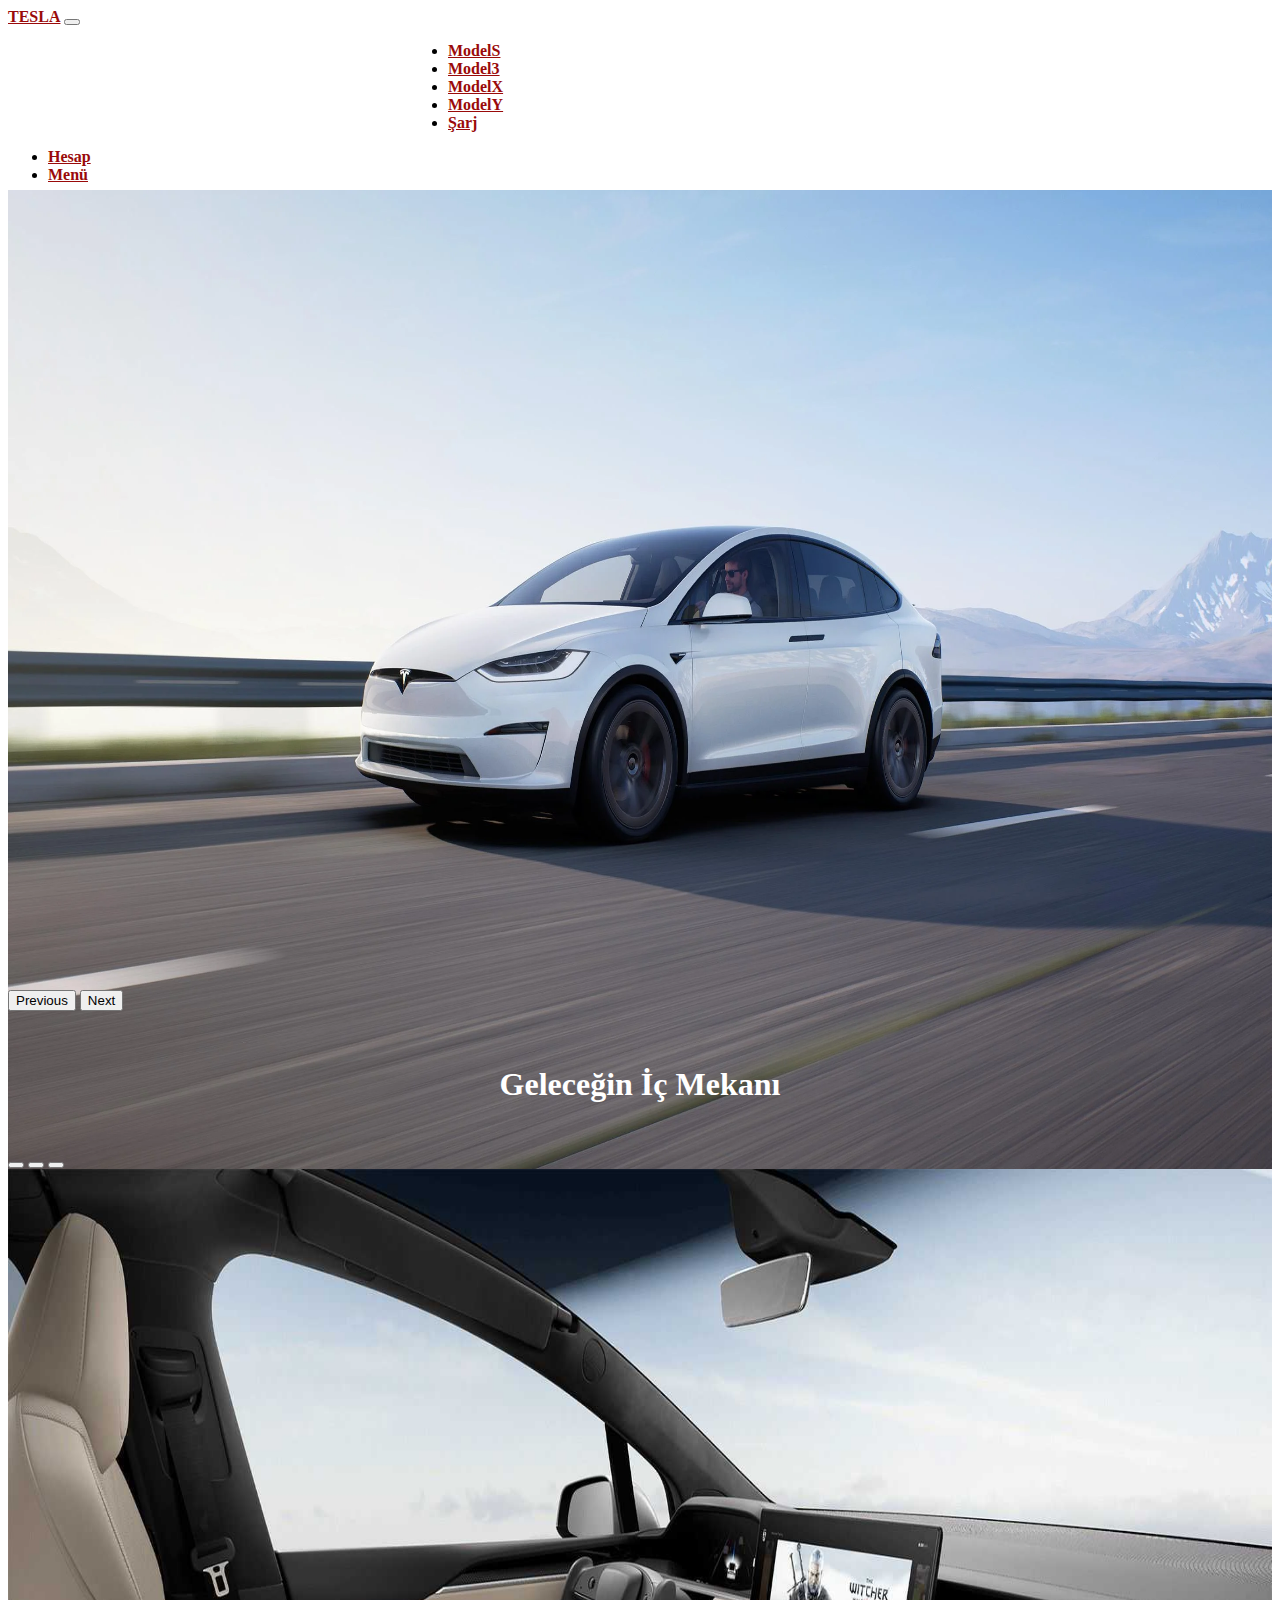
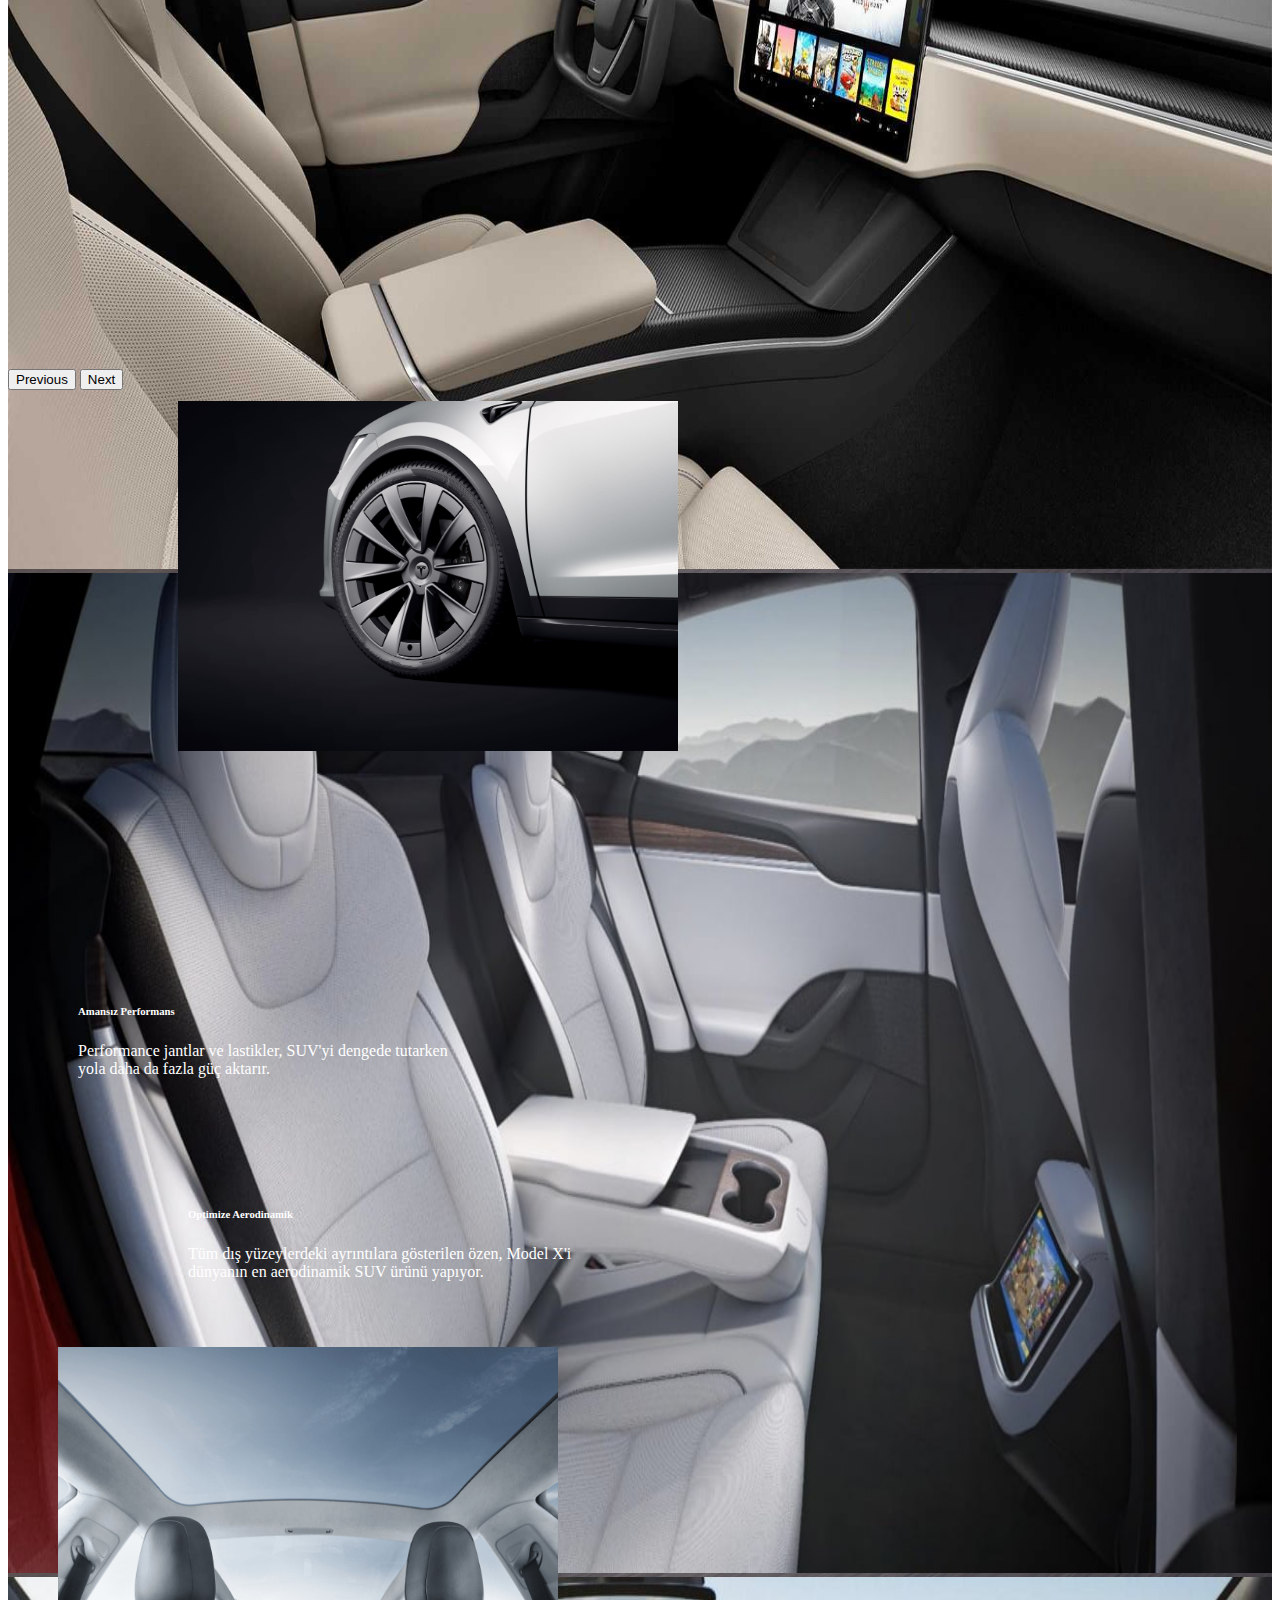
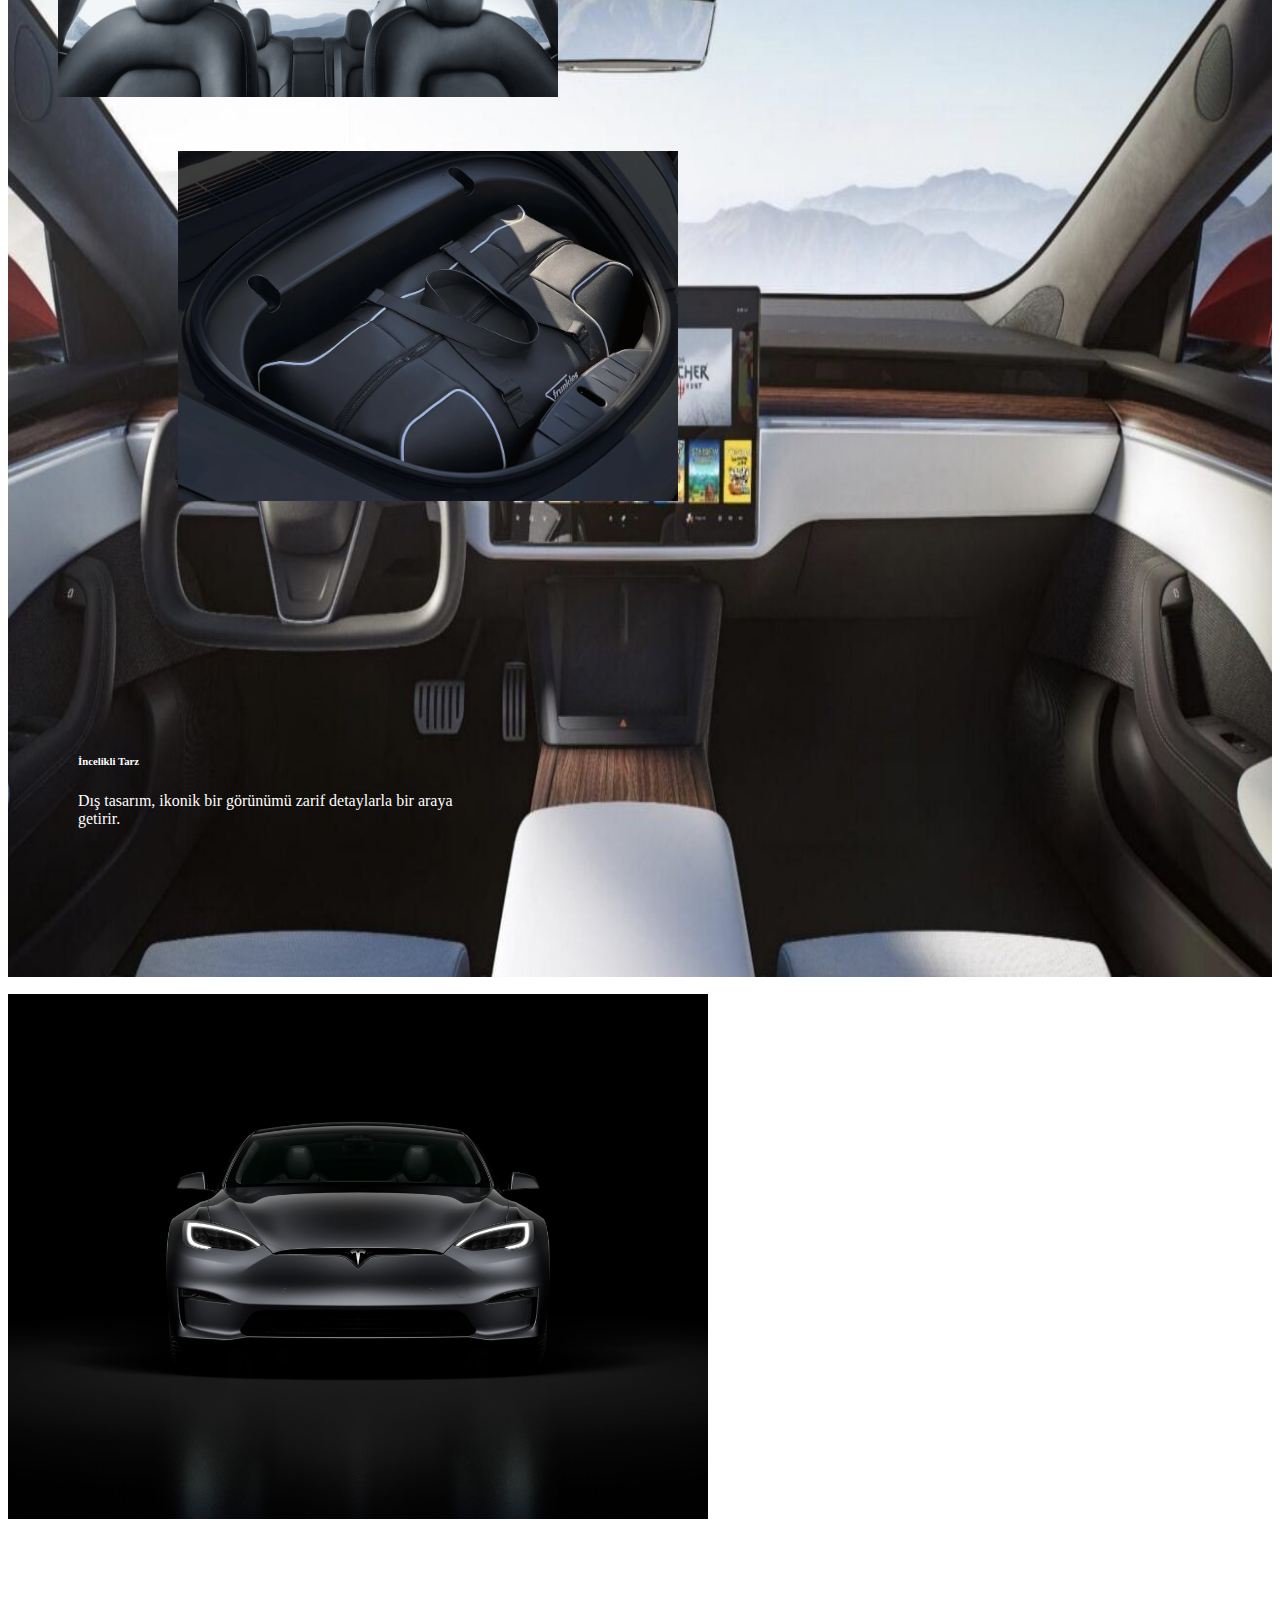
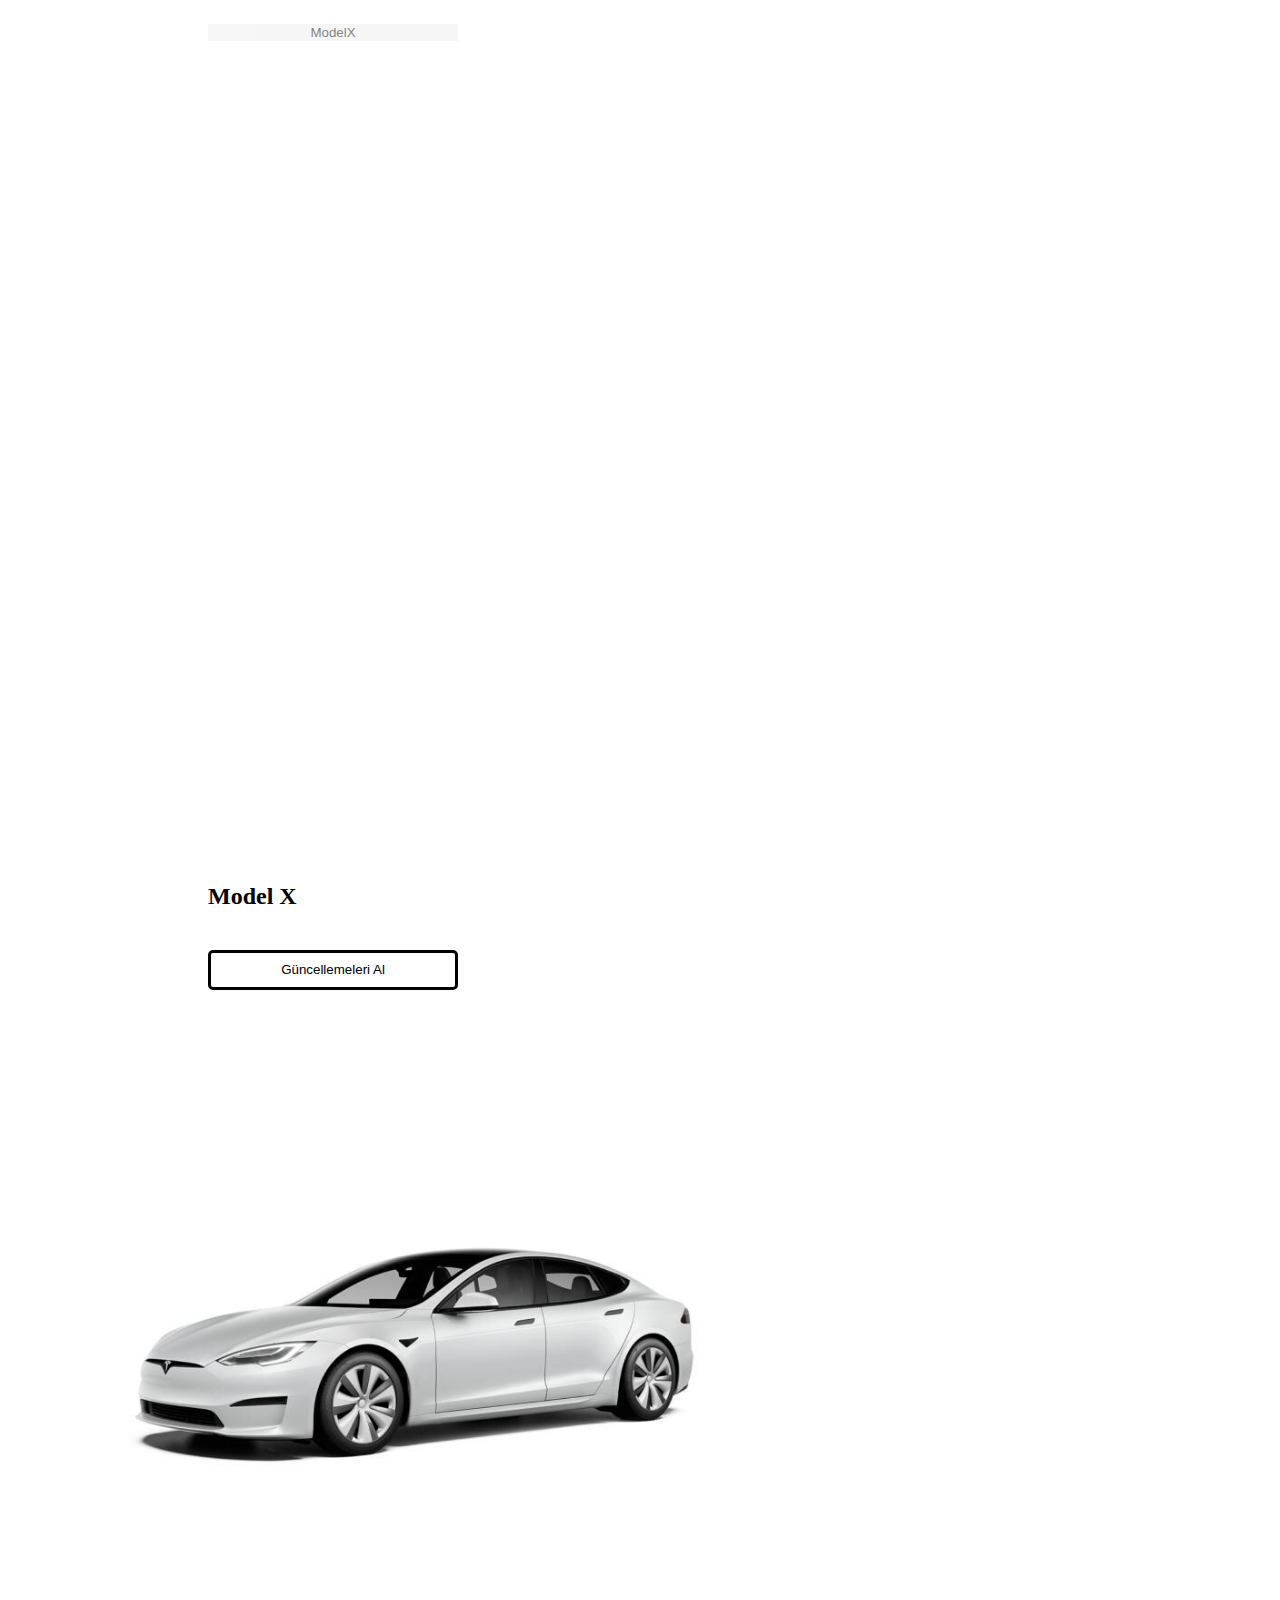
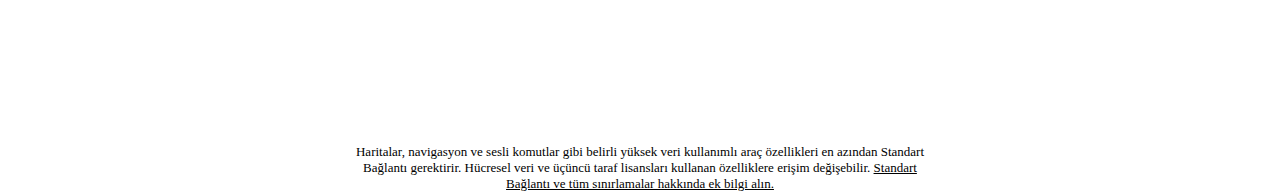
<file: modelx.html>
<!DOCTYPE html> 

<html lang="en"> 

  <head> 

    <meta charset="UTF-8" /> 

    <meta http-equiv="X-UA-Compatible" content="IE=edge" /> 

    <meta name="viewport" content="width=device-width, initial-scale=1.0" /> 

    <title>Document</title> 

    <link rel="stylesheet" href="style.css" /> 

    <link rel="stylesheet" href="responsive.css" /> 

    <link 

      href="https://cdn.jsdelivr.net/npm/bootstrap@5.3.0-alpha3/dist/css/bootstrap.min.css" 

      rel="stylesheet" 

      integrity="sha384-KK94CHFLLe+nY2dmCWGMq91rCGa5gtU4mk92HdvYe+M/SXH301p5ILy+dN9+nJOZ" 

      crossorigin="anonymous" 

    /> 

  </head> 

  <body> 

    <div class="container-fluid two p-0"> 

      <div class="container-fluid begin p-0"> 

        <nav class="navbar navbar-expand-lg navvv"> 

          <div class="container-fluid"> 

            <a class="navbar-brand" href="index.html">TESLA</a> 

            <button 

              class="navbar-toggler" 

              type="button" 

              data-bs-toggle="collapse" 

              data-bs-target="#navbarNav" 

              aria-controls="navbarNav" 

              aria-expanded="false" 

              aria-label="Toggle navigation" 

            > 

              <span class="navbar-toggler-icon"></span> 

            </button> 

            <div class="collapse navbar-collapse" id="navbarNav fas"> 

              <ul class="navbar-nav"> 

                <li class="nav-item"> 

                  <a class="nav-link" href="models.html">ModelS</a> 

                </li> 

                <li class="nav-item"> 

                  <a class="nav-link" href="model3.html">Model3</a> 

                </li> 

                <li class="nav-item"> 

                  <a class="nav-link" href="modelx.html">ModelX</a> 

                </li> 

                <li class="nav-item"> 

                  <a class="nav-link" href="modely.html">ModelY</a> 

                </li> 

                <li class="nav-item"> 

                  <a class="nav-link" href="#">Şarj</a> 

                </li> 

              </ul> 

            </div> 

            <div class="collapse2" id="navbarNav"> 

              <ul class="navbar-nav"> 

                <li class="nav-item"> 

                  <a class="nav-link" href="#">Hesap</a> 

                </li> 

                <li class="nav-item"> 

                  <a class="nav-link" href="#">Menü</a> 

                </li> 

              </ul> 

            </div> 

          </div> 

        </nav> 

 
 

        <div 

          id="carouselExampleControls" 

          class="carousel slide" 

          data-bs-ride="carousel" 

        > 

          <div class="carousel-inner"> 

            <div class="carousel-item"> 

              <img 

                src="img/one-page 2.webp" 

                class="d-block w-100" 

                alt="..." 

              /> 

              <div class="content men d-flex"> 

                <div class="content"> 

                  <h2>543 km</h2> 

                  <p>Menzil</p> 

                  <p class="pp">(WLTP)</p> 

                </div> 

                <div class="content"> 

                  <h2>2,6 sn</h2> 

                  <p>0-100 km/s</p> 

                </div> 

                <div class="content"> 

                  <h2>9,9 sn</h2> 

                  <p>1/4 mil</p> 

                </div> 

                <div class="content"> 

                  <h2>1.020 bg</h2> 

                  <p>Araç Gücü</p> 

                </div> 

                <div class="content btn"> 

                  <button>Güncellemeleri Al</button> 

                </div> 

              </div> 

            </div> 

            <div class="carousel-item active"> 

              <img 

                src="img/one-page 2.webp" 

                class="d-block w-100" 

                alt="..." 

              /> 

              <div class="content men d-flex"> 

                <div class="content"> 

                  <h2>543 km</h2> 

                  <p>Menzil</p> 

                  <p class="pp">(WLTP)</p> 

                </div> 

                <div class="content"> 

                  <h2>2,6 sn</h2> 

                  <p>0-100 km/s</p> 

                </div> 

                <div class="content"> 

                  <h2>9,9 sn</h2> 

                  <p>1/4 mil</p> 

                </div> 

                <div class="content"> 

                  <h2>1.020 bg</h2> 

                  <p>Araç Gücü</p> 

                </div> 

                <div class="content btn"> 

                  <button>Güncellemeleri Al</button> 

                </div> 

              </div> 

            </div> 

 
 

            <div class="carousel-item"> 

              <img 

                src="img/one-page 2.webp" 

                class="d-block w-100" 

                alt="..." 

              /> 

              <div class="content men d-flex"> 

                <div class="content"> 

                  <h2>543 km</h2> 

                  <p>Menzil</p> 

                  <p class="pp">(WLTP)</p> 

                </div> 

                <div class="content"> 

                  <h2>2,6 sn</h2> 

                  <p>0-100 km/s</p> 

                </div> 

                <div class="content"> 

                  <h2>9,9 sn</h2> 

                  <p>1/4 mil</p> 

                </div> 

                <div class="content"> 

                  <h2>1.020 bg</h2> 

                  <p>Araç Gücü</p> 

                </div> 

                <div class="content btn"> 

                  <button>Güncellemeleri Al</button> 

                </div> 

              </div> 

            </div> 

          </div> 

          <button 

            class="carousel-control-prev" 

            type="button" 

            data-bs-target="#carouselExampleControls" 

            data-bs-slide="prev" 

          > 

            <span class="carousel-control-prev-icon" aria-hidden="true"></span> 

            <span class="visually-hidden">Previous</span> 

          </button> 

          <button 

            class="carousel-control-next" 

            type="button" 

            data-bs-target="#carouselExampleControls" 

            data-bs-slide="next" 

          > 

            <span class="carousel-control-next-icon" aria-hidden="true"></span> 

            <span class="visually-hidden">Next</span> 

          </button> 

        </div> 

        <div class="content ic"> 

          <h1>Geleceğin İç Mekanı</h1> 

        </div> 

        <div 

          id="carouselExampleIndicators" 

          class="carousel slide slid" 

          data-bs-ride="carousel" 

        > 

          <div class="carousel-indicators"> 

            <button 

              type="button" 

              data-bs-target="#carouselExampleIndicators" 

              data-bs-slide-to="0" 

              class="active" 

              aria-current="true" 

              aria-label="Slide 1" 

            ></button> 

            <button 

              type="button" 

              data-bs-target="#carouselExampleIndicators" 

              data-bs-slide-to="1" 

              aria-label="Slide 2" 

            ></button> 

            <button 

              type="button" 

              data-bs-target="#carouselExampleIndicators" 

              data-bs-slide-to="2" 

              aria-label="Slide 3" 

            ></button> 

          </div> 

          <div class="carousel-inner"> 

            <div class="carousel-item active"> 

              <img 

                src="img/2021-tesla-model-x.jpeg" 

                class="d-block w-100" 

                alt="..." 

              /> 

            </div> 

            <div class="carousel-item"> 

              <img 

                src="img/tesla-model-s-yeni-tasarim-bigumigu-5.jpeg" 

                class="d-block w-100" 

                alt="..." 

              /> 

            </div> 

            <div class="carousel-item"> 

              <img 

                src="img/tesla-model-s-yeni-tasarim-bigumigu-7-1300x680.jpeg" 

                class="d-block w-100" 

                alt="..." 

              /> 

            </div> 

          </div> 

          <button 

            class="carousel-control-prev" 

            type="button" 

            data-bs-target="#carouselExampleIndicators" 

            data-bs-slide="prev" 

          > 

            <span class="carousel-control-prev-icon" aria-hidden="true"></span> 

            <span class="visually-hidden">Previous</span> 

          </button> 

          <button 

            class="carousel-control-next" 

            type="button" 

            data-bs-target="#carouselExampleIndicators" 

            data-bs-slide="next" 

          > 

            <span class="carousel-control-next-icon" aria-hidden="true"></span> 

            <span class="visually-hidden">Next</span> 

          </button> 

        </div> 

        <div class="content w-100 imgg"> 

          <div class="content d-flex"> 

            <div class="content"> 

              <img 

                src="img/tesla-model-x-long-range-2021-rim-scaled.jpeg" 

                alt="" 

              /> 

            </div> 

            <div class="content usb"> 

              <h6>Amansız Performans</h6> 

              <p> 

                Performance jantlar ve lastikler, SUV'yi dengede tutarken <br> 

                 yola daha da fazla güç aktarır. 

              </p> 

            </div> 

          </div> 

          <div class="content d-flex"> 

            <div class="content usbb"> 

              <h6>Optimize Aerodinamik</h6> 

              <p> 

                Tüm dış yüzeylerdeki ayrıntılara gösterilen özen, Model X'i <br> 

                 dünyanın en aerodinamik SUV ürünü yapıyor. 

              </p> 

            </div> 

            <div class="content img2"> 

              <img src="img/yuklemeler_240.png" alt="" /> 

            </div> 

          </div> 

          <div class="content d-flex"> 

            <div class="content"> 

              <img 

                src="img/reisetasche-fur-den-frunk-im-tesla-model-3-frunkle-black-white-628872_1200x1200.webp" 

                alt="" 

              /> 

            </div> 

            <div class="content usb"> 

              <h6>İncelikli Tarz</h6> 

              <p> 

                Dış tasarım, ikonik bir görünümü zarif detaylarla bir araya <br> 

                 getirir. 

              </p> 

            </div> 

          </div> 

        </div> 

        <div class="content w-100 d-flex bg-black oz"> 

          <div class="content"> 

            <div class="content img3"> 

              <img 

                src="img/tesla-model-s-long-range-black-front-scaled.jpeg" 

                alt="" 

              /> 

            </div> 

          </div> 

          <div class="content iv"> 

            <div class="content"> 

              <button>ModelX</button> 

            </div> 

            <div class="content"> 

              <h6>İvmelenme</h6> 

              <p> 

                2,6 sn 0-100 km/s <br> 

                Rollout* Hariç 

              </p> 

            </div> 

            <div class="content"> 

              <h6>Azami Hız</h6> 

              <p> 

                262 km/s 

                 

              </p> 

            </div> 

            <div class="content"> 

              <h6>Araç Gücü</h6> 

              <p> 

                1.020 bg <br /> 

                ivmelenme testi, simülasyon ve <br /> 

                batarya sınırlarına göre 

              </p> 

            </div> 

            <div class="content"> 

              <h6>Motor Gücü</h6> 

              <p> 

                Ön: 314 kW <br /> 

                Arka: 309 kW x2 

              </p> 

            </div> 

            <div class="content"> 

              <h6>Güç Aktarım Mekanizması</h6> 

              <p>Üç Motor</p> 

            </div> 

          </div> 

        </div> 

        <div class="content w-100 gun"> 

          <div class="content d-flex"> 

            <div class="content"> 

              <div class="content ss"> 

                <h2>Model X</h2> 

                <button>Güncellemeleri Al</button> 

              </div> 

            </div> 

            <div class="content img4"> 

              <img src="img/2021-tesla-model-s-6-660x371.jpeg" alt="" /> 

            </div> 

          </div> 

        </div> 

        <div class="content har"> 

          <div class="content"> 

            <p> 

              Haritalar, navigasyon ve sesli komutlar gibi belirli yüksek veri 

              kullanımlı araç özellikleri en azından Standart <br /> 

              Bağlantı gerektirir. Hücresel veri ve üçüncü taraf lisansları 

              kullanan özelliklere erişim değişebilir. <a href="">Standart <br> Bağlantı ve tüm sınırlamalar hakkında ek bilgi alın.</a> 

 
 

            </p> 

            

          </div> 

        </div> 

         

      </div> 

    </div> 

 
 

    <script 

      src="https://cdn.jsdelivr.net/npm/bootstrap@5.3.0-alpha3/dist/js/bootstrap.bundle.min.js" 

      integrity="sha384-ENjdO4Dr2bkBIFxQpeoTz1HIcje39Wm4jDKdf19U8gI4ddQ3GYNS7NTKfAdVQSZe" 

      crossorigin="anonymous" 

    ></script> 

    <script src="app.js"></script> 

  </body> 

</html>
</file>
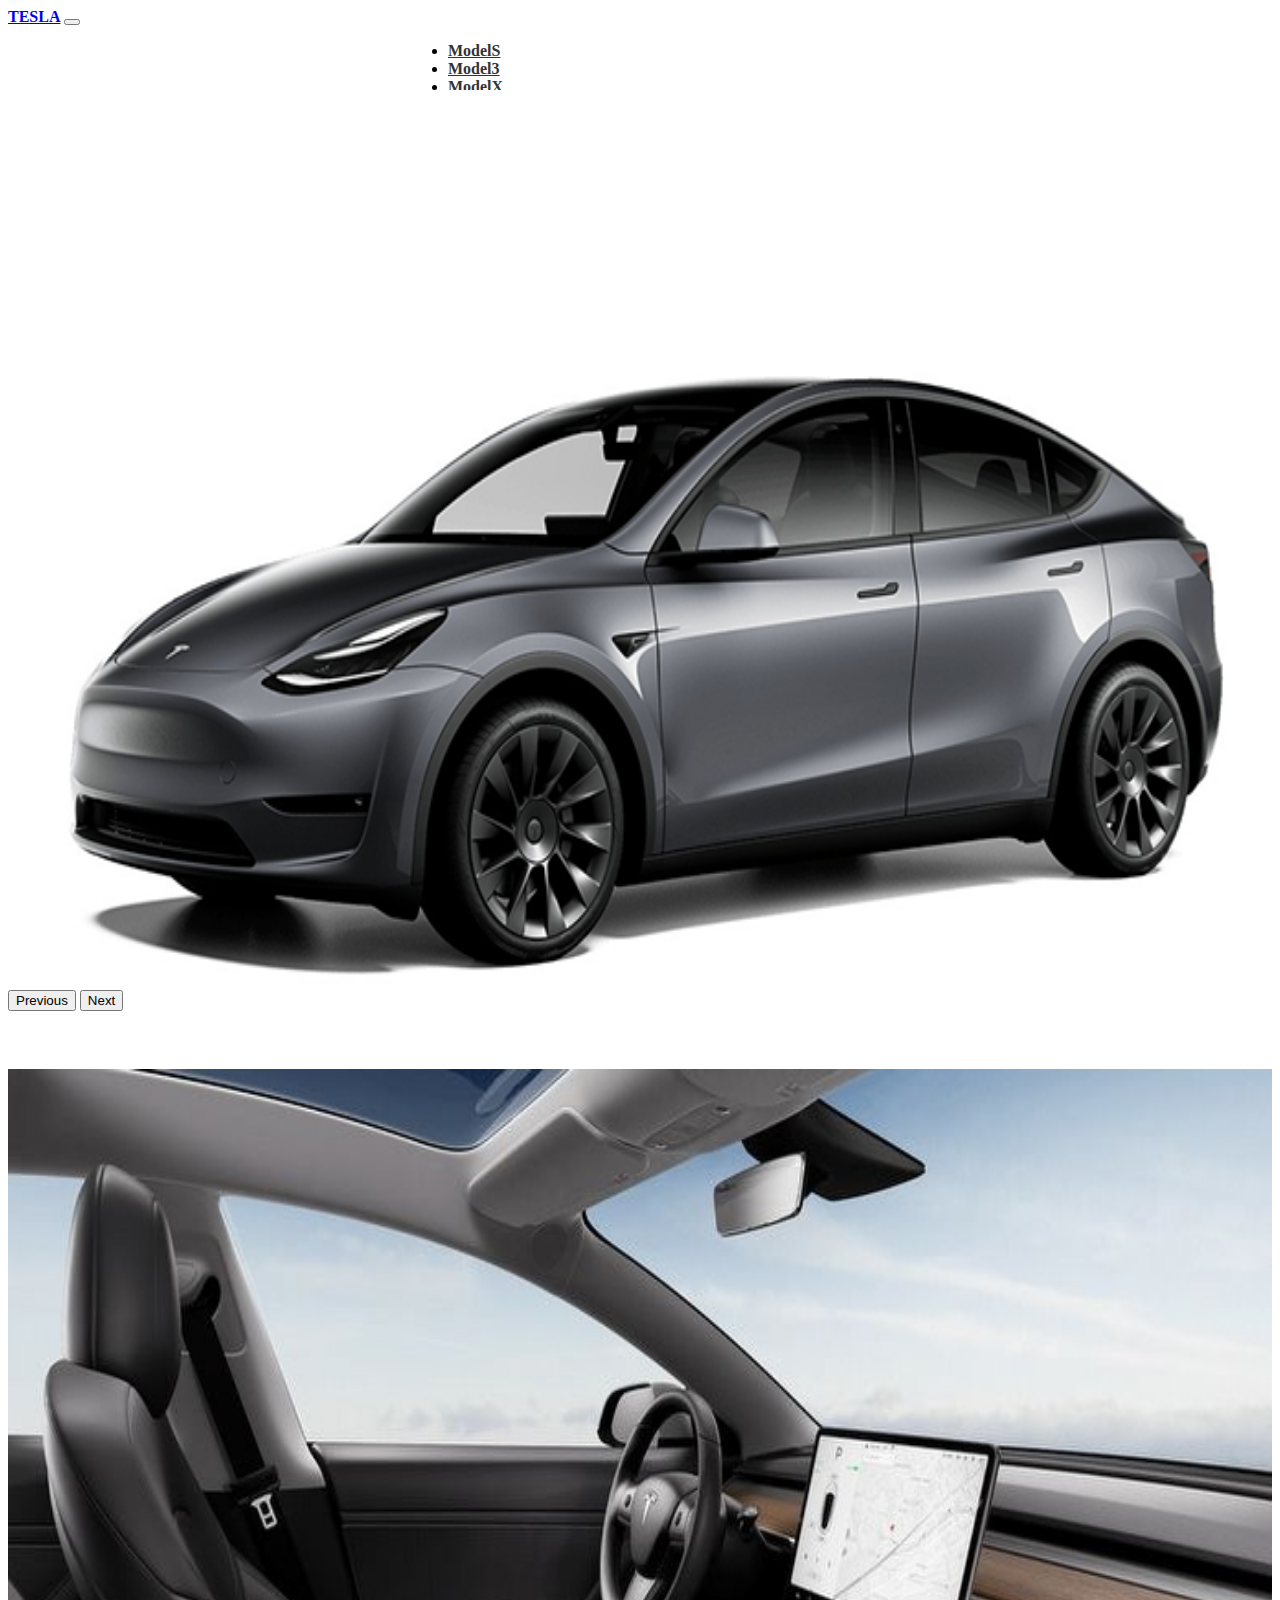
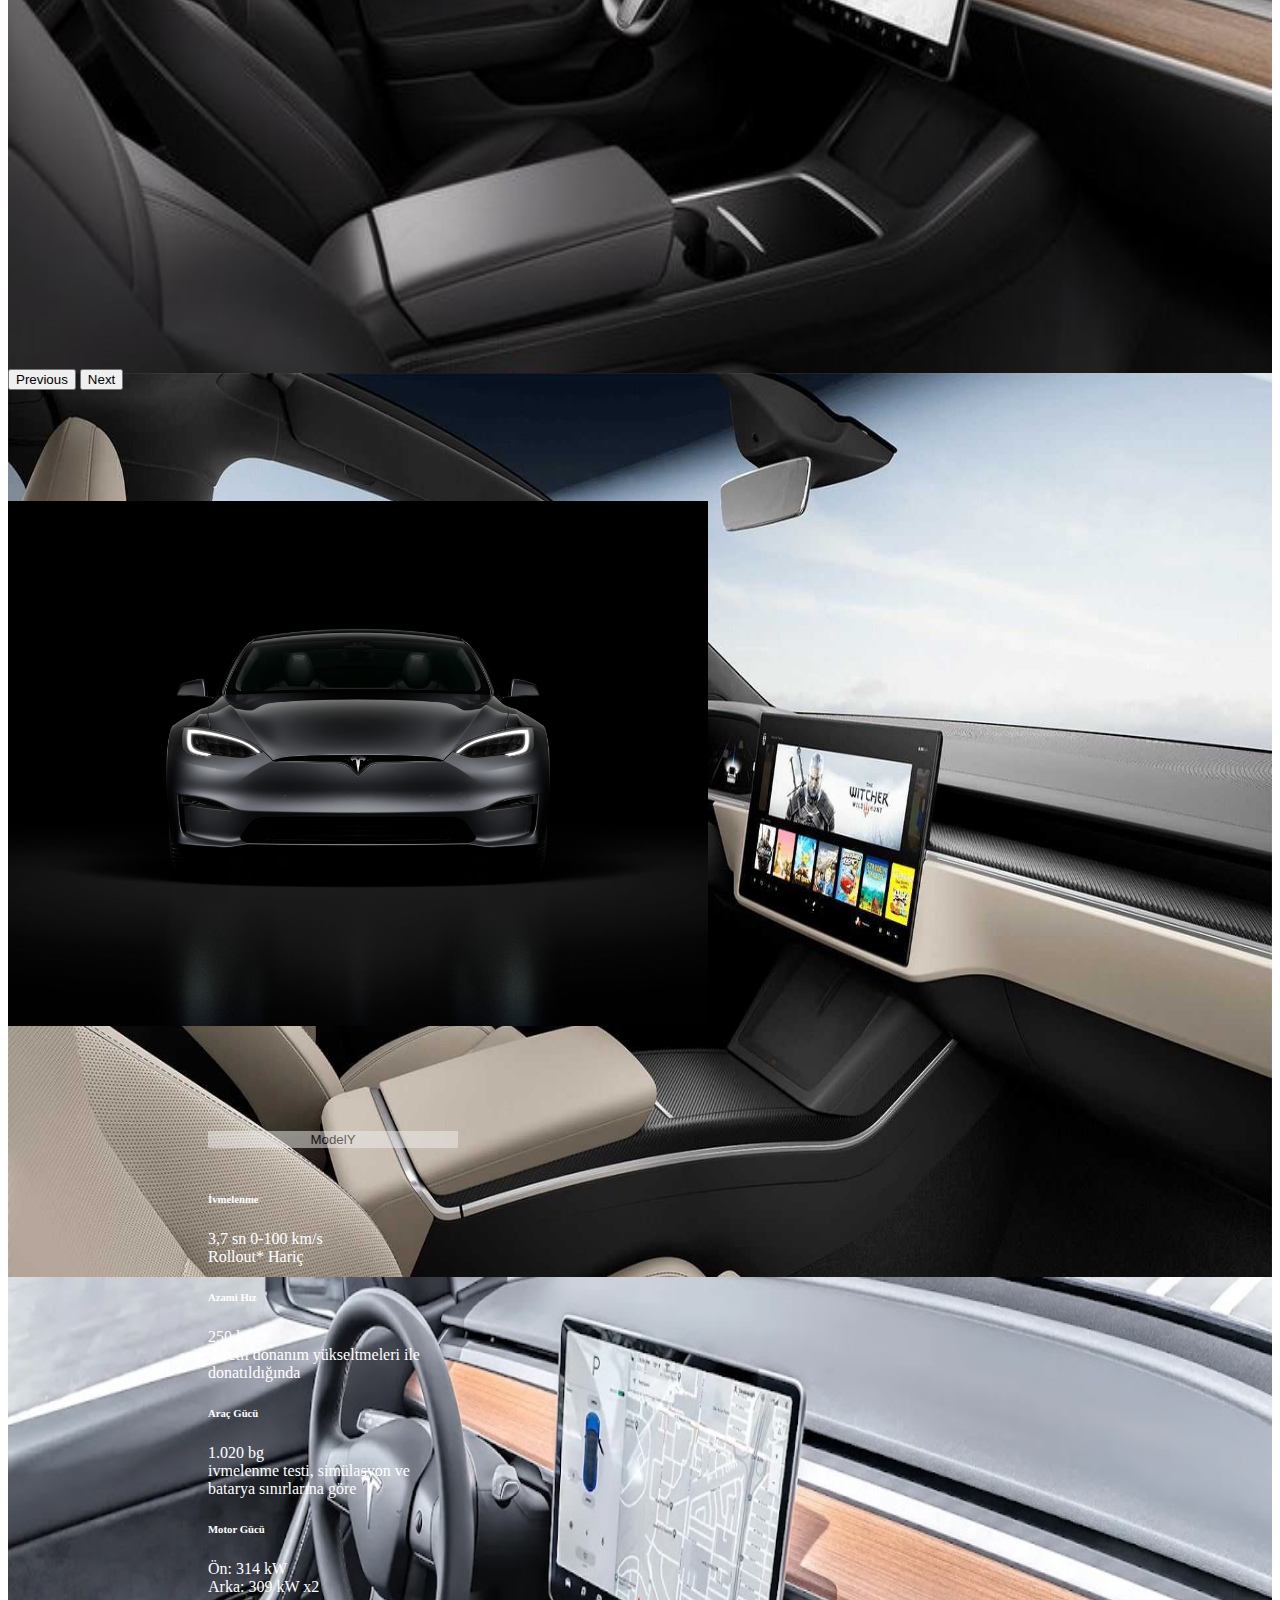
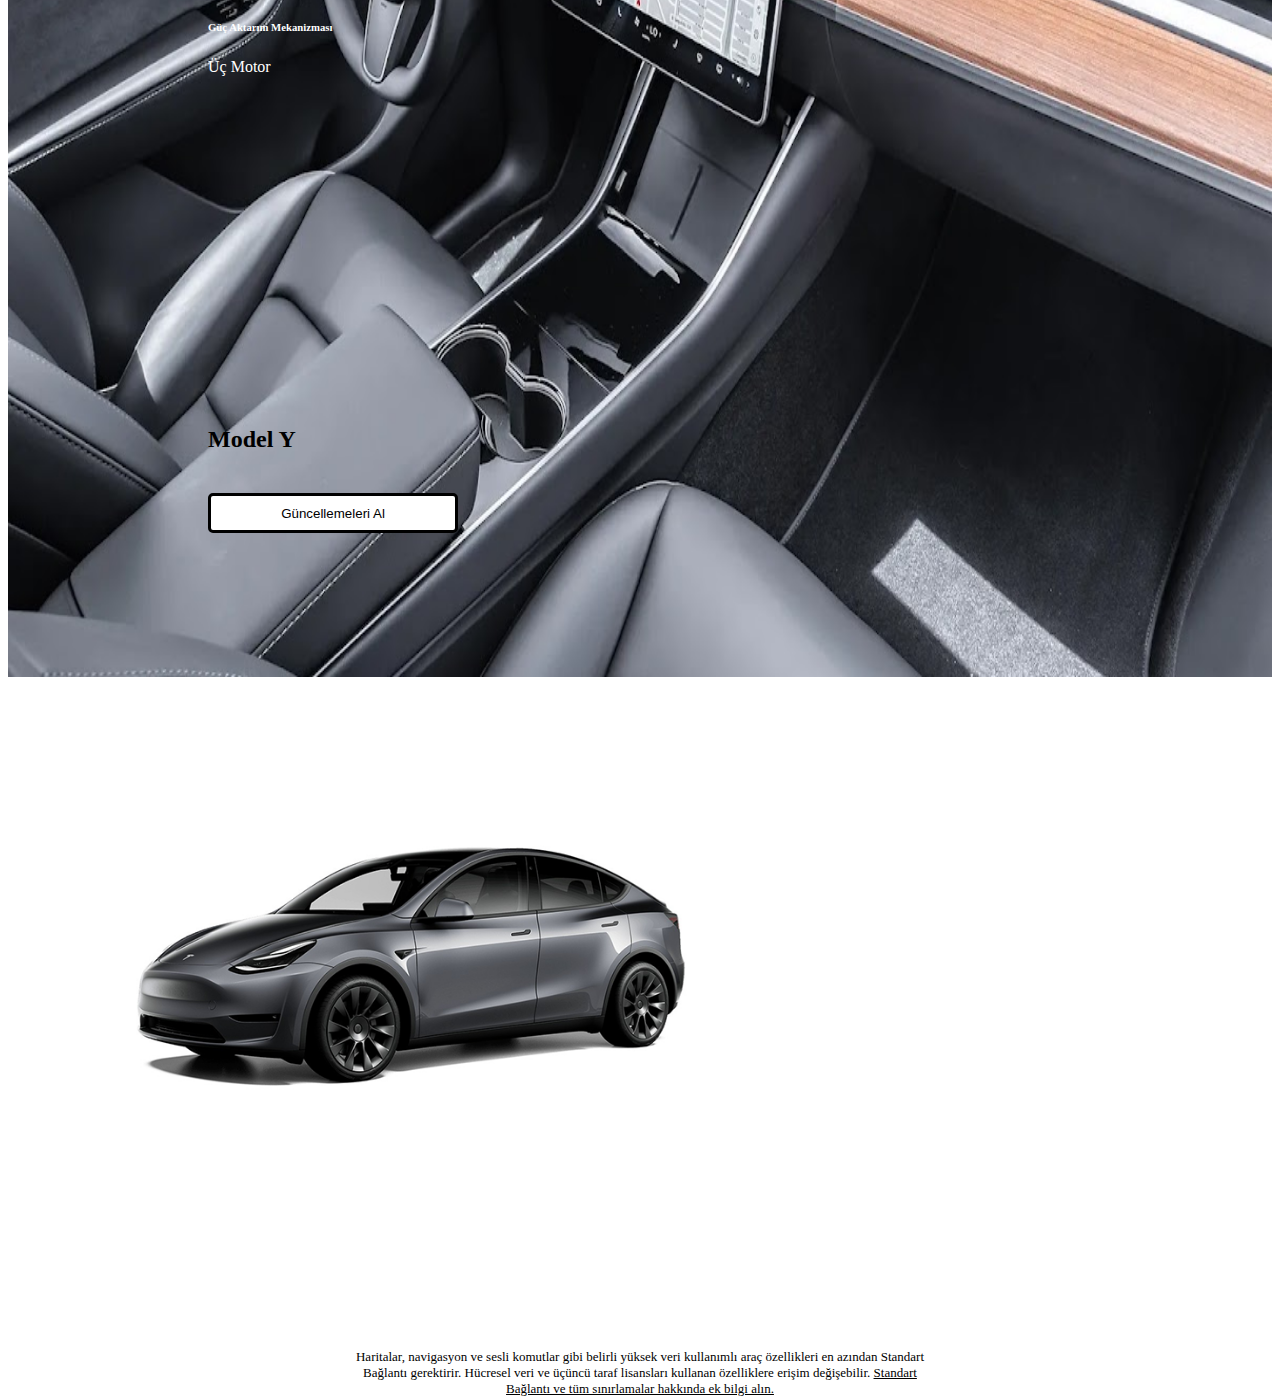
<file: modely.html>
<!DOCTYPE html> 

<html lang="en"> 

  <head> 

    <meta charset="UTF-8" /> 

    <meta http-equiv="X-UA-Compatible" content="IE=edge" /> 

    <meta name="viewport" content="width=device-width, initial-scale=1.0" /> 

    <title>Document</title> 

    <link rel="stylesheet" href="style.css" /> 

    <link rel="stylesheet" href="responsive.css" /> 

    <link 

      href="https://cdn.jsdelivr.net/npm/bootstrap@5.3.0-alpha3/dist/css/bootstrap.min.css" 

      rel="stylesheet" 

      integrity="sha384-KK94CHFLLe+nY2dmCWGMq91rCGa5gtU4mk92HdvYe+M/SXH301p5ILy+dN9+nJOZ" 

      crossorigin="anonymous" 

    /> 

  </head> 

  <body> 

    <div class="container-fluid four p-0"> 

      <div class="container-fluid begin p-0"> 

        <nav class="navbar navbar-expand-lg navvv"> 

          <div class="container-fluid"> 

            <a class="navbar-brand" href="index.html">TESLA</a> 

            <button 

              class="navbar-toggler" 

              type="button" 

              data-bs-toggle="collapse" 

              data-bs-target="#navbarNav" 

              aria-controls="navbarNav" 

              aria-expanded="false" 

              aria-label="Toggle navigation" 

            > 

              <span class="navbar-toggler-icon"></span> 

            </button> 

            <div class="collapse navbar-collapse" id="navbarNav fas"> 

              <ul class="navbar-nav"> 

                <li class="nav-item"> 

                  <a class="nav-link" href="models.html">ModelS</a> 

                </li> 

                <li class="nav-item"> 

                  <a class="nav-link" href="model.3.html">Model3</a> 

                </li> 

                <li class="nav-item"> 

                  <a class="nav-link" href="modelx.html">ModelX</a> 

                </li> 

                <li class="nav-item"> 

                  <a class="nav-link" href="modely.html">ModelY</a> 

                </li> 

                <li class="nav-item"> 

                  <a class="nav-link" href="#">Şarj</a> 

                </li> 

              </ul> 

            </div> 

            <div class="collapse2" id="navbarNav"> 

              <ul class="navbar-nav"> 

                <li class="nav-item"> 

                  <a class="nav-link" href="#">Hesap</a> 

                </li> 

                <li class="nav-item"> 

                  <a class="nav-link" href="#">Menü</a> 

                </li> 

              </ul> 

            </div> 

          </div> 

        </nav> 

 
 

        <div 

          id="carouselExampleControls" 

          class="carousel slide" 

          data-bs-ride="carousel" 

        > 

          <div class="carousel-inner"> 

            <div class="carousel-item"> 

              <img 

                src="img/tesla-model-y.png" 

                class="d-block w-100" 

                alt="..." 

              /> 

              <div class="content men d-flex"> 

                <div class="content"> 

                  <h2>600 km</h2> 

                  <p>Menzil</p> 

                  <p class="pp">(WLTP)</p> 

                </div> 

                <div class="content"> 

                  <h2>2,1 sn</h2> 

                  <p>0-100 km/s</p> 

                </div> 

                <div class="content"> 

                  <h2>322 km/s</h2> 

                  <p>Azami Hız</p> 

                </div> 

                <div class="content"> 

                  <h2>1.020 bg</h2> 

                  <p>Araç Gücü</p> 

                </div> 

                <div class="content btn"> 

                  <button>Güncellemeleri Al</button> 

                </div> 

              </div> 

            </div> 

            <div class="carousel-item active"> 

              <img 

                src="img/tesla-model-y.png" 

                class="d-block w-100" 

                alt="..." 

              /> 

              <div class="content men d-flex"> 

                <div class="content"> 

                  <h2>600 km</h2> 

                  <p>Menzil</p> 

                  <p class="pp">(WLTP)</p> 

                </div> 

                <div class="content"> 

                  <h2>2,1 sn</h2> 

                  <p>0-100 km/s</p> 

                </div> 

                <div class="content"> 

                  <h2>322 km/s</h2> 

                  <p>Azami Hız</p> 

                </div> 

                <div class="content"> 

                  <h2>1.020 bg</h2> 

                  <p>Araç Gücü</p> 

                </div> 

                <div class="content btn"> 

                  <button>Güncellemeleri Al</button> 

                </div> 

              </div> 

            </div> 

 
 

            <div class="carousel-item"> 

              <img 

                src="img/tesla-model-y.png" 

                class="d-block w-100" 

                alt="..." 

              /> 

              <div class="content men d-flex"> 

                <div class="content"> 

                  <h2>533 km</h2> 

                  <p>Menzil</p> 

                  <p class="pp">(WLTP)</p> 

                </div> 

                <div class="content"> 

                  <h2>2.100+</h2> 

                  <p>Bagaj Hacmi</p> 

                </div> 

                <div class="content"> 

                  <h2>AWD</h2> 

                  <p>Çift Motor</p> 

                </div> 

                <div class="content"> 

                  <h2>1.020 bg</h2> 

                  <p>Araç Gücü</p> 

                </div> 

                <div class="content btn"> 

                  <button>Güncellemeleri Al</button> 

                </div> 

              </div> 

            </div> 

          </div> 

          <button 

            class="carousel-control-prev" 

            type="button" 

            data-bs-target="#carouselExampleControls" 

            data-bs-slide="prev" 

          > 

            <span class="carousel-control-prev-icon" aria-hidden="true"></span> 

            <span class="visually-hidden">Previous</span> 

          </button> 

          <button 

            class="carousel-control-next" 

            type="button" 

            data-bs-target="#carouselExampleControls" 

            data-bs-slide="next" 

          > 

            <span class="carousel-control-next-icon" aria-hidden="true"></span> 

            <span class="visually-hidden">Next</span> 

          </button> 

        </div> 

        <div class="content ic"> 

          <h1>Geleceğin İç Mekanı</h1> 

        </div> 

        <div 

          id="carouselExampleIndicators" 

          class="carousel slide slid" 

          data-bs-ride="carousel" 

        > 

          <div class="carousel-indicators"> 

            <button 

              type="button" 

              data-bs-target="#carouselExampleIndicators" 

              data-bs-slide-to="0" 

              class="active" 

              aria-current="true" 

              aria-label="Slide 1" 

            ></button> 

            <button 

              type="button" 

              data-bs-target="#carouselExampleIndicators" 

              data-bs-slide-to="1" 

              aria-label="Slide 2" 

            ></button> 

            <button 

              type="button" 

              data-bs-target="#carouselExampleIndicators" 

              data-bs-slide-to="2" 

              aria-label="Slide 3" 

            ></button> 

          </div> 

          <div class="carousel-inner"> 

            <div class="carousel-item active"> 

              <img 

                src="img/20201017112858685120.jpeg" 

                class="d-block w-100" 

                alt="..." 

              /> 

            </div> 

            <div class="carousel-item"> 

              <img 

                src="img/2021-tesla-model-x.jpeg" 

                class="d-block w-100" 

                alt="..." 

              /> 

            </div> 

            <div class="carousel-item"> 

              <img 

                src="img/tesla model y iç tasarımı.jpeg" 

                class="d-block w-100" 

                alt="..." 

              /> 

            </div> 

          </div> 

          <button 

            class="carousel-control-prev" 

            type="button" 

            data-bs-target="#carouselExampleIndicators" 

            data-bs-slide="prev" 

          > 

            <span class="carousel-control-prev-icon" aria-hidden="true"></span> 

            <span class="visually-hidden">Previous</span> 

          </button> 

          <button 

            class="carousel-control-next" 

            type="button" 

            data-bs-target="#carouselExampleIndicators" 

            data-bs-slide="next" 

          > 

            <span class="carousel-control-next-icon" aria-hidden="true"></span> 

            <span class="visually-hidden">Next</span> 

          </button> 

        </div> 

        <!-- <div class="content w-100 imgg"> 

          <div class="content d-flex"> 

            <div class="content"> 

              <img 

                src="img/tesla-model-s-yeni-tasarim-bigumigu-9.jpeg" 

                alt="" 

              /> 

            </div> 

            <div class="content usb"> 

              <h6>Bağlı Kalın</h6> 

              <p> 

                Çoklu cihaz Bluetooth ile anında bağlanın veya kablosuz <br /> 

                ve 36 vat USB-C şarj ile cihazları hızlı şarj edin. 

              </p> 

            </div> 

          </div> 

          <div class="content d-flex"> 

            <div class="content usbb"> 

              <h6>Hacimsel Ses</h6> 

              <p> 

                Aktif Yol Gürültüsü Azaltma özelliğine sahip 22 hoparlörlü, 

                <br /> 

                960 vatlık ses sistemi, sürükleyici dinleme ve stüdyo <br /> 

                kalitesinde ses kalitesi sunar. 

              </p> 

            </div> 

            <div class="content img2"> 

              <img src="img/yuklemeler_240.png" alt="" /> 

            </div> 

          </div> 

          <div class="content d-flex"> 

            <div class="content"> 

              <img 

                src="img/reisetasche-fur-den-frunk-im-tesla-model-3-frunkle-black-white-628872_1200x1200.webp" 

                alt="" 

              /> 

            </div> 

            <div class="content usb"> 

              <h6>Her Şey İçin Yer</h6> 

              <p> 

                Ön ve arka bagajlar ve düz yatan koltuklarla, tekerleğinizi 

                <br /> 

                ve eşyalarınızı çıkarmadan bisikletinizi takabilirsiniz. 

              </p> 

            </div> 

          </div> 

        </div>  -->

        <div class="content w-100 d-flex bg-black oz"> 

          <div class="content"> 

            <div class="content img3"> 

              <img 

                src="img/tesla-model-s-long-range-black-front-scaled.jpeg" 

                alt="" 

              /> 

            </div> 

          </div> 

          <div class="content iv"> 

            <div class="content"> 

              <button>ModelY</button> 

            </div> 

            <div class="content"> 

              <h6>İvmelenme</h6> 

              <p> 

                3,7 sn 0-100 km/s <br /> 

                Rollout* Hariç 

              </p> 

            </div> 

            <div class="content"> 

              <h6>Azami Hız</h6> 

              <p> 

                250 km/s <br /> 

                ücretli donanım yükseltmeleri ile <br /> 

                donatıldığında 

              </p> 

            </div> 

            <div class="content"> 

              <h6>Araç Gücü</h6> 

              <p> 

                1.020 bg <br /> 

                ivmelenme testi, simülasyon ve <br /> 

                batarya sınırlarına göre 

              </p> 

            </div> 

            <div class="content"> 

              <h6>Motor Gücü</h6> 

              <p> 

                Ön: 314 kW <br /> 

                Arka: 309 kW x2 

              </p> 

            </div> 

            <div class="content"> 

              <h6>Güç Aktarım Mekanizması</h6> 

              <p>Üç Motor</p> 

            </div> 

          </div> 

        </div> 

        <div class="content w-100 gun"> 

          <div class="content d-flex"> 

            <div class="content"> 

              <div class="content ss"> 

                <h2>Model Y</h2> 

                <button>Güncellemeleri Al</button> 

              </div> 

            </div> 

            <div class="content img4"> 

              <img src="img/tesla-model-y.png" alt="" /> 

            </div> 

          </div> 

        </div> 

        <div class="content har"> 

          <div class="content"> 

            <p> 

              Haritalar, navigasyon ve sesli komutlar gibi belirli yüksek veri 

              kullanımlı araç özellikleri en azından Standart <br /> 

              Bağlantı gerektirir. Hücresel veri ve üçüncü taraf lisansları 

              kullanan özelliklere erişim değişebilir. <a href="">Standart <br> Bağlantı ve tüm sınırlamalar hakkında ek bilgi alın.</a> 

 
 

            </p> 

            

          </div> 

        </div> 

         

      </div> 

    </div> 

 
 

    <script 

      src="https://cdn.jsdelivr.net/npm/bootstrap@5.3.0-alpha3/dist/js/bootstrap.bundle.min.js" 

      integrity="sha384-ENjdO4Dr2bkBIFxQpeoTz1HIcje39Wm4jDKdf19U8gI4ddQ3GYNS7NTKfAdVQSZe" 

      crossorigin="anonymous" 

    ></script> 

    <script src="app.js"></script> 

  </body> 

</html>
</file>
<file: style.css>
.begin{ 

   

    height: 800px; 
  
  } 
  
  .nav{ 
  
    position: fixed; 
  
    top: 0; 
  
    z-index: 1; 
  
  } 
  
   
   
  
  .nav a{ 
    margin-top: 10px;
    font-weight: bold; 
  
  } 

  
  .modely{ 
  
    position: relative; 
  
    top: -350px; 
  
    color: white; 
  
  } 
  
  .men{ 
  
    position: relative; 
  
    top: -340px; 
  
    left: 300px; 
  
    color: #ffffff; 
  
     
  
  } 
  
  .men .content{ 
  
    margin-left: 50px; 
  
  } 
  .four .carousel-item img{
    margin-top: -100px;
  }
  .threee img{
    margin-top: -100px;
  }
  .threee .modely{
    margin-top: 150px;
    color: #581313;
  }
  .threee .modely a{
    
    color: #581313;
  }
  .my .modely{
    margin-top: 50px;
    color: #581313;
  }
  .my .modely a{
    
    color: #581313;
  }
  .mx .modely{
    margin-top: 50px;
    color: #581313;
  }
  .mx .modely a{
    
    color: #581313;
  }
  .ms .modely{
    margin-top: 50px;
    color: #581313;
  }
  .ms .modely a{
    
    color: #581313;
  }
  
  .men button{ 
  
    width: 250px; 
  
    height: 40px; 
  
    opacity: 0.3; 
  
    color: rgb(0, 0, 0); 
  
     
  
  } 
  
  .men .btn{ 
  
    border: none; 
  
  } 
  
  .pp{ 
  
    margin-top: -15px; 
  
  } 
  
  .begin img{ 
  
    width: 100%; 
  
  } 
  
  .modely a{ 
    
    color: #ffffff; 
  
  } 
  
  .carousel{ 
  
    margin-top: 20px; 
  
    height: 800px; 
  
  } 
  
  .carousel-inner{ 
    margin-top: 0px;
    height: 800px; 
  
  } 
  .in{
    margin-top: 50px;
  }
  
  .collapse a{ 
  
    color: #333; 
  
  } 
  
  .carousel-item img{ 
  
    height: 1000px; 
    z-index: 1;
  
  } 
  
  .two .nav-link{ 
  
    color: white; 
  
  } 
  
  .two .navbar-brand{ 
  
    color: white; 
  
  } 
  
  .one .nav-link:hover{ 
  
    color: rgb(154, 10, 10); 
  
  } 
  
  .one .navbar-brand:hover{ 
  
    color: rgb(154, 10, 10); 
  
  } 
  
  .two .nav-link:hover{ 
  
    color: #333; 
  
  } 
  
  .two .navbar-brand:hover{ 
  
    color: #444; 
  
  } 
  
  .two .nav-link{ 
  
    color:rgb(154, 10, 10) ; 
  
  } 
  
  .two .navbar-brand{ 
  
    color: rgb(154, 10, 10) ; 
  
  } 
  
  .men{ 
  
    z-index: 1; 
  
  } 
  
  .men h1{ 
  
    color: white; 
  
  } 
  
  .ic h1{ 
  
    text-align: center; 
  
    color: white; 
  
    font-weight: bold; 
  
    padding-top: 55px; 
  
  } 
  
  .ic{ 
  
    background-color: #000000; 
  
    height: 150px; 
  
  } 
  
  .slide{ 
  
    margin-top: -10px; 
  
  } 
  
  .slidd{ 
  
    margin-top: 20px; 
  
  } 
  
  .navvv a{ 
  
    margin-top: -10px; 
  
    font-weight: bold; 
  
  } 
  
  .imgg{ 
  
    background-color: #000000; 
  
  } 
  
  .imgg img{ 
  
    width: 500px; 
  
    height: 350px; 
  
    padding-top: 50px; 
  
    margin-left: 200px; 
  
  } 
  
  .usb{ 
  
    margin-left: 70px; 
  
    margin-top: 250px; 
  
    color: white; 
  
  } 
  
  .usbb{ 
  
    margin-left: 200px; 
  
    margin-top: 130px; 
  
    color: white; 
  
  } 
  
  .img2 img{ 
  
    margin-left: 100px; 
  
  } 
  
  .img3 img{ 
  
    width: 700px; 
  
    padding-top: 150px; 
  
  } 
  
  .oz .content{ 
  
    color: #ffffff; 
  
     
  
  } 
  
  .oz button{ 
  
    width: 250px; 
  
    margin-bottom: 20px; 
  
    color: rgb(0, 0, 0); 
  
    opacity: 0.5; 
  
    border: none; 
  
  } 
  
  .iv{ 
  
    padding-top: 150px; 
  
    margin-left: 200px; 
  
  } 
  
  .gun{ 
  
    background-color: rgb(255, 255, 255); 
  
  } 
  
  .img4 img{ 
  
    width: 600px; 
  
    margin-left: 400px; 
  
    margin-top: 200px; 
  
  } 
  
  .ss{ 
  
    margin-left: 100px; 
  
    margin-top: 350px; 
  
  } 
  
  .ss button{ 
  
    width: 250px; 
  
    height: 40px; 
  
    margin-top: 20px; 
  
    background-color: #ffffff; 
  
    border: 3px solid black; 
  
    border-radius: 5px; 
  
  } 
  
  .har p{ 
  
    font-size: 13px; 
  
    padding-top: 200px; 
  
    text-align: center; 
  
  } 
  
  .har p a{ 
  
    color: #000000; 
  
  } 
  
  .tes .tess{ 
  
    margin-left: 490px; 
  
    margin-top: 100px; 
  
  } 
  
  .tess .content{ 
  
    margin-left: 20px; 
  
  } 
  
  .tes a{ 
  
    display: block; 
  
    text-decoration: none; 
  
    color: rgb(0, 0, 0); 
  
    font-weight: 11px; 
  
  } 
  
  .tess a{ 
  
    text-align: center; 
  
  }
</file>
<file: responsive.css>
@media screen and (max-width:1917px){ 

    .navbar-collapse{ 
  
      padding-left: 700px; 
  
    }
    .men .content{
      padding-left: 50px;
    }
  
    .modely{ 
  
      padding-left: 900px; 
  
    } 
    .imgg img{
      margin-left: 370px;
    }
    .usbb{
      margin-left: 380px;
    }
    .img2 img{
      margin-left: 150px;
    }
    .img3 img{
      margin-left: 200px;
    }
    .iv{
      padding-top: 100px;
    }
    .ss{
      margin-left: 300px;
    }
  
  } 
  
  @media screen and (max-width:1700px){ 
  
    .navbar-collapse{ 
  
      padding-left: 500px; 
  
    } 
  
    .modely{ 
  
      padding-left: 650px; 
  
    } 
  
  } 
  @media screen and (max-width:1550px){
    .ss{
      margin-left: 200px;
    }
    .img4 img{
      margin-left: 200px;
    }
    .imgg img{
      margin-left: 270px;
    }
    .usbb{
      margin-left: 280px;
    }
    .img2 img{
      margin-left: 50px;
    }
    .img3 img{
      margin-left: 100px;
    }
    .iv{
      padding-top: 100px;
    }
    .men{
      left: 100px;
    }
  }
  @media screen and (max-width:1400px){ 
  
    .men{ 
  
      display: none; 
  
    } 
  
    .men .content{ 
  
      display: none; 
  
    } 
  
    .img4 img{ 
  
      margin-left: 200px; 
  
    } 
  
  } 
  
  @media screen and (max-width:1350px){ 
  
    .navbar-collapse{ 
  
      padding-left: 400px; 
  
    } 
  
    .modely{ 
  
      padding-left: 580px; 
  
    } 
  
     
  
  } 
  @media screen and (max-width:1300px){
    .ss{
      margin-left: 200px;
    }
    .img4 img{
      margin-left: 100px;
    }
    .imgg img{
      margin-left: 170px;
    }
    .usbb{
      margin-left: 180px;
    }
    .img2 img{
      margin-left: 50px;
    }
    .img3 img{
      margin-left: 0px;
    }
    .iv{
      padding-top: 100px;
    }
  }
  
  @media screen and (max-width:1150px){ 
  
    .navbar-collapse{ 
  
      padding-left: 300px; 
  
    } 
  
    .modely{ 
  
      padding-left: 480px; 
  
    } 
  
    .imgg img{ 
  
      margin-left: 90px; 
  
    } 
  
    .img2 img{ 
  
      margin-left: 50px; 
  
    } 
  
    .usbb{ 
  
      margin-left: 100px; 
  
    } 
  
    .iv{ 
  
      margin-left: 50px; 
  
      padding-top: 100px; 
  
    } 
  
    .img4 img{ 
  
      margin-left: 100px; 
  
    } 
  
    .tes .tess{ 
  
      margin-left: 360px; 
  
    } 
    .ss{
      margin-left: 100px;
    }
  
  } 
  
  @media screen and (max-width:1080px){ 
  
    .imgg img{ 
  
      margin-left: 30px; 
  
    } 
  
    .img2 img{ 
  
      margin-left: 50px; 
  
    } 
  
    .usbb{ 
  
      margin-left: 50px; 
  
    } 
  
    .iv{ 
  
      margin-left: 0px; 
  
      padding-top: 100px; 
  
    } 
  
    .img4 img{ 
  
      margin-left: 20px; 
  
    } 
  
    .tes .tess{ 
  
      margin-left: 300px; 
  
    } 
  
  } 
  
  @media screen and (max-width:1000px){ 
  
    .navbar-collapse a{ 
  
      display: none; 
  
    } 
  
    .usbb{ 
  
      margin-left: 30px; 
  
    } 
  
    .imgg img{ 
  
      width: 350px; 
  
    } 
  
    .usb{ 
  
      margin-left: 10px; 
  
    } 
  
    .iv{ 
  
      margin-left: -100px; 
  
      padding-top: 100px; 
  
    } 
  
    .ss{ 
  
      display: none; 
  
    } 
  
    .img4 img{ 
  
      margin-left: 140px; 
  
    } 
  
    .tes .tess{ 
  
      margin-left: 250px; 
  
    
    } 
    .carousel-item img{
      height: 600px;
    }
    .carousel-slide{
      height: 600px;
    }
    .carousel-inner{
      background-color: black;
    }
  
  } 
  
  @media screen and (max-width:880px){ 
  
    .modely{ 
  
      padding-left: 380px; 
  
    } 
  
    .usbb{ 
  
      margin-left: 0px; 
  
    } 
  
    .imgg img{ 
  
      width: 350px; 
  
    } 
  
    .usb{ 
  
      width: 300px; 
  
      margin-left: 50px; 
  
    } 
  
    .iv{ 
  
      margin-left: -100px; 
  
      padding-top: 100px; 
  
    } 
  
    .ss{ 
  
      display: none; 
  
    } 
  
    .img4 img{ 
  
      margin-left: 140px; 
  
    } 
  
    .tes .tess{ 
  
      margin-left: 250px; 
  
    } 
  
    .img2 img{ 
  
      margin-left: 0px; 
  
    } 
  
    .img3 img{ 
  
      margin-left:-100px ; 
  
    } 
  
  } 
  
  @media screen and (max-width:780px){ 
  
    .modely{ 
  
      padding-left: 340px; 
  
    } 
  
    .usbb{ 
  
      margin-left: 0px; 
  
    } 
  
    .imgg img{ 
  
      width: 350px; 
  
    } 
  
    .usb{ 
  
      width: 300px; 
  
      margin-left: 10px; 
  
    } 
  
    .iv{ 
  
      margin-left: -100px; 
  
      padding-top: 100px; 
  
    } 
  
    .ss{ 
  
      display: none; 
  
    } 
  
    .img4 img{ 
  
      margin-left: 140px; 
  
    } 
  
    .tes .tess{ 
  
      margin-left: 250px; 
  
    } 
  
    .img2 img{ 
  
      margin-left: -100px; 
  
    } 
  
  } 
  
  @media screen and (max-width:760px){ 
  
    .img3 img{ 
  
      margin-left:-100px ; 
  
      width: 600px; 
  
    } 
  
    .img4 img{ 
  
      margin-left: 60px; 
  
    } 
  
  } 
  
  @media screen and (max-width:680px){ 
  
    .modely{ 
  
      padding-left: 300px; 
  
    } 
    .carousel-item img{
      height: 500px;
    }
    .carousel-slide{
      height: 500px;
    }
    .carousel-inner{
      background-color: black;
    }
  
  
  } 
  
  @media screen and (max-width:650px){ 
  
    .img3 img{ 
  
      margin-left:-80px ; 
  
      width: 500px; 
  
    } 
  
    .img4 img{ 
  
      width: 450px; 
  
      margin-left: 70px; 
  
    } 
  
    .iv{ 
  
      margin-left: -100px; 
  
      padding-top: 0px; 
  
    } 
  
    .usb{ 
  
      font-size: 10px; 
  
      width: 190px; 
  
    } 
  
    .usbb{ 
  
      font-size: 10px; 
  
      width: 190px; 
  
    } 
  
    .img2 img{ 
  
      margin-left: 0px; 
  
    } 
  
    .har{ 
  
       
  
      font-size: 10px; 
  
    } 
  
    .har p{ 
  
      width: 500px; 
  
      margin-left: 50px; 
  
    } 
  
  } 
  
  @media screen and (max-width:580px){ 
  
    .modely{ 
  
      padding-left: 260px; 
  
    } 
  
    .iv{ 
  
      font-size: 12px; 
  
      padding-top: 50px; 
  
    } 
  
    .iv button{ 
  
      width: 130px; 
  
    } 
  
    .imgg img{ 
  
      width: 280px; 
  
    } 
  
    .har p{ 
  
      margin-left: 30px; 
  
    } 
  
  } 
  
  @media screen and (max-width:540px){ 
  
    .img4 img{ 
  
      width: 400px; 
  
    } 
  
    .har p{ 
  
      margin-left: 10px; 
  
    } 
  
    .iv h6{ 
  
      font-size: 11px; 
  
    } 
  
    .img3 img{ 
  
      width: 400px; 
  
    } 
  
    .iv{ 
  
      font-size: 10px; 
  
      padding-top: 50px; 
  
      margin-left: -50px; 
  
    } 
  
    .imgg img{ 
  
      width: 230px; 
  
      height: 200px; 
  
      margin-left: 150px; 
  
    } 
  
    .img2 img{ 
  
      margin-top: -4s0px; 
  
      margin-left: -220px; 
  
    } 
  
    .usb{ 
  
      margin-left: -200px; 
  
      margin-top: 200px; 
  
    } 
  
    .usbb{ 
  
      margin-left: 180px; 
  
      margin-top: 210px; 
  
    } 
  
  } 
  
  @media screen and (max-width:480px){ 
  
    .har p{ 
  
      width: 300px; 
  
      font-size: 9px; 
  
      margin-left: 100px; 
  
    } 
  
    .img4 img{ 
  
      width: 350px; 
  
    } 
  
  } 
  
  @media screen and (max-width:415px){ 
  
    .img4 img{ 
  
      width: 300px; 
  
      margin-left: 50px; 
  
    } 
  
    .har p{ 
  
      margin-left: 50px; 
  
    } 
  
    .iv{ 
  
      margin-left: -50px; 
  
    } 
  
    .img3 img{ 
  
      width: 300px; 
  
    } 
  
    .imgg img{ 
  
      width: 230px; 
  
      height: 200px; 
  
      margin-left: 90px; 
  
    } 
  
    .img2 img{ 
  
      margin-top: -4s0px; 
  
      margin-left: -220px; 
  
    } 
  
    .usb{ 
  
      margin-left: -200px; 
  
      margin-top: 200px; 
  
    } 
  
    .usbb{ 
  
      margin-left: 120px; 
  
      margin-top: 210px; 
  
    } 
  
  } 
  
  @media screen and (max-width:480px){ 
  
    .modely{ 
  
      display: none; 
  
    } 
  
  } 
  
  @media screen and (max-width:380px){ 
  
     
  
  }
</file>
